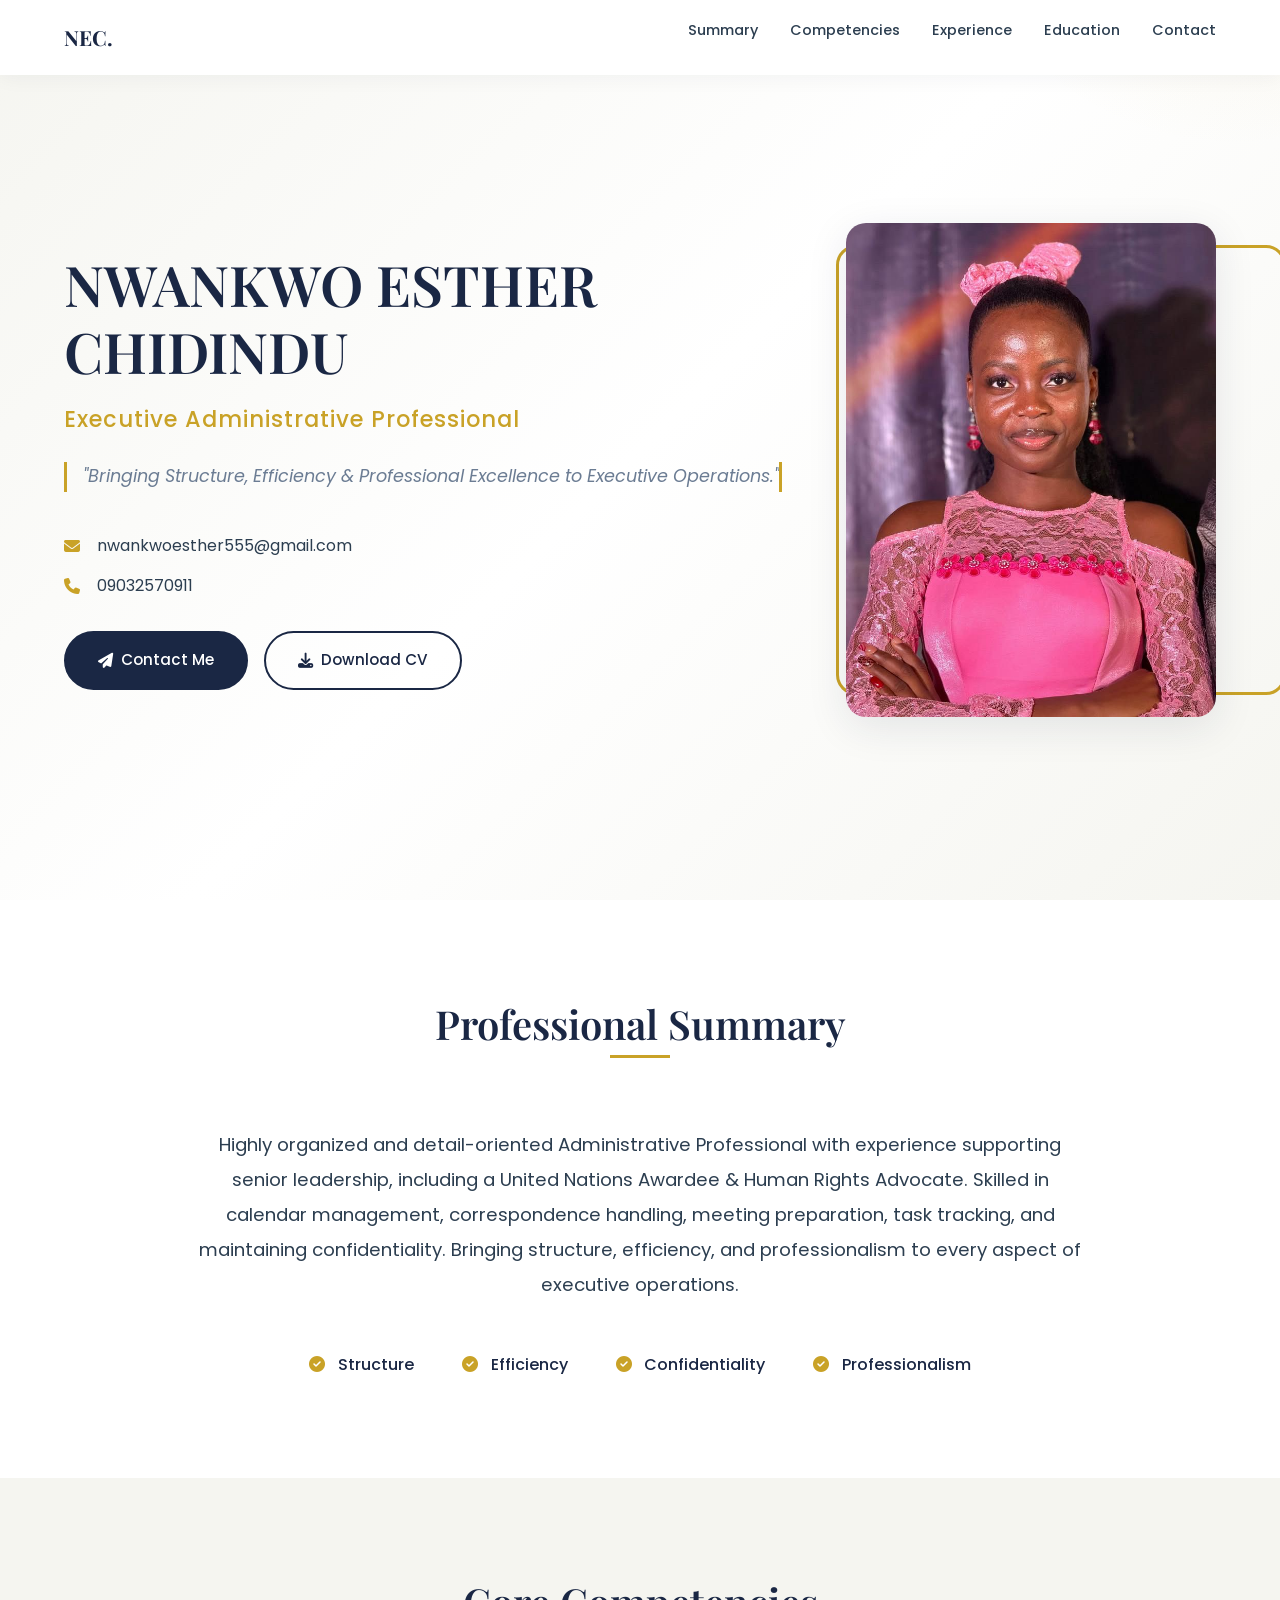
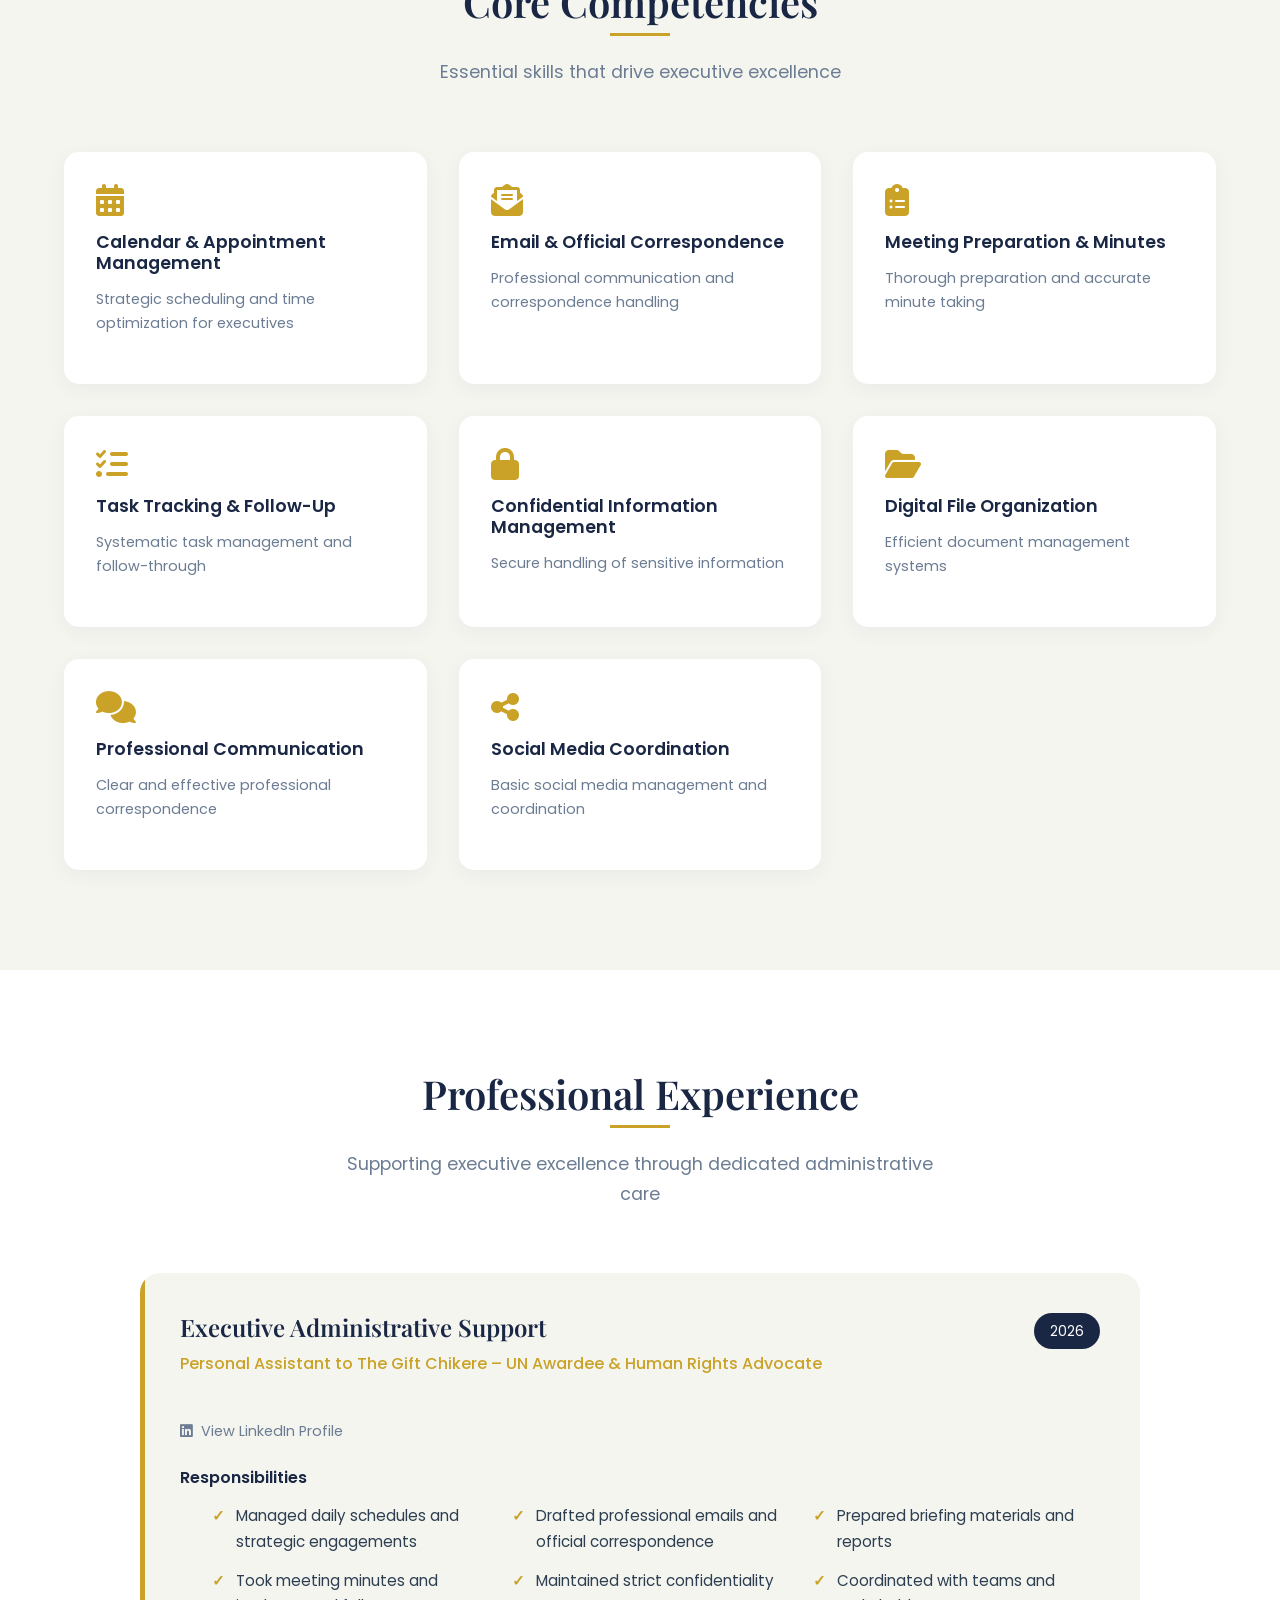
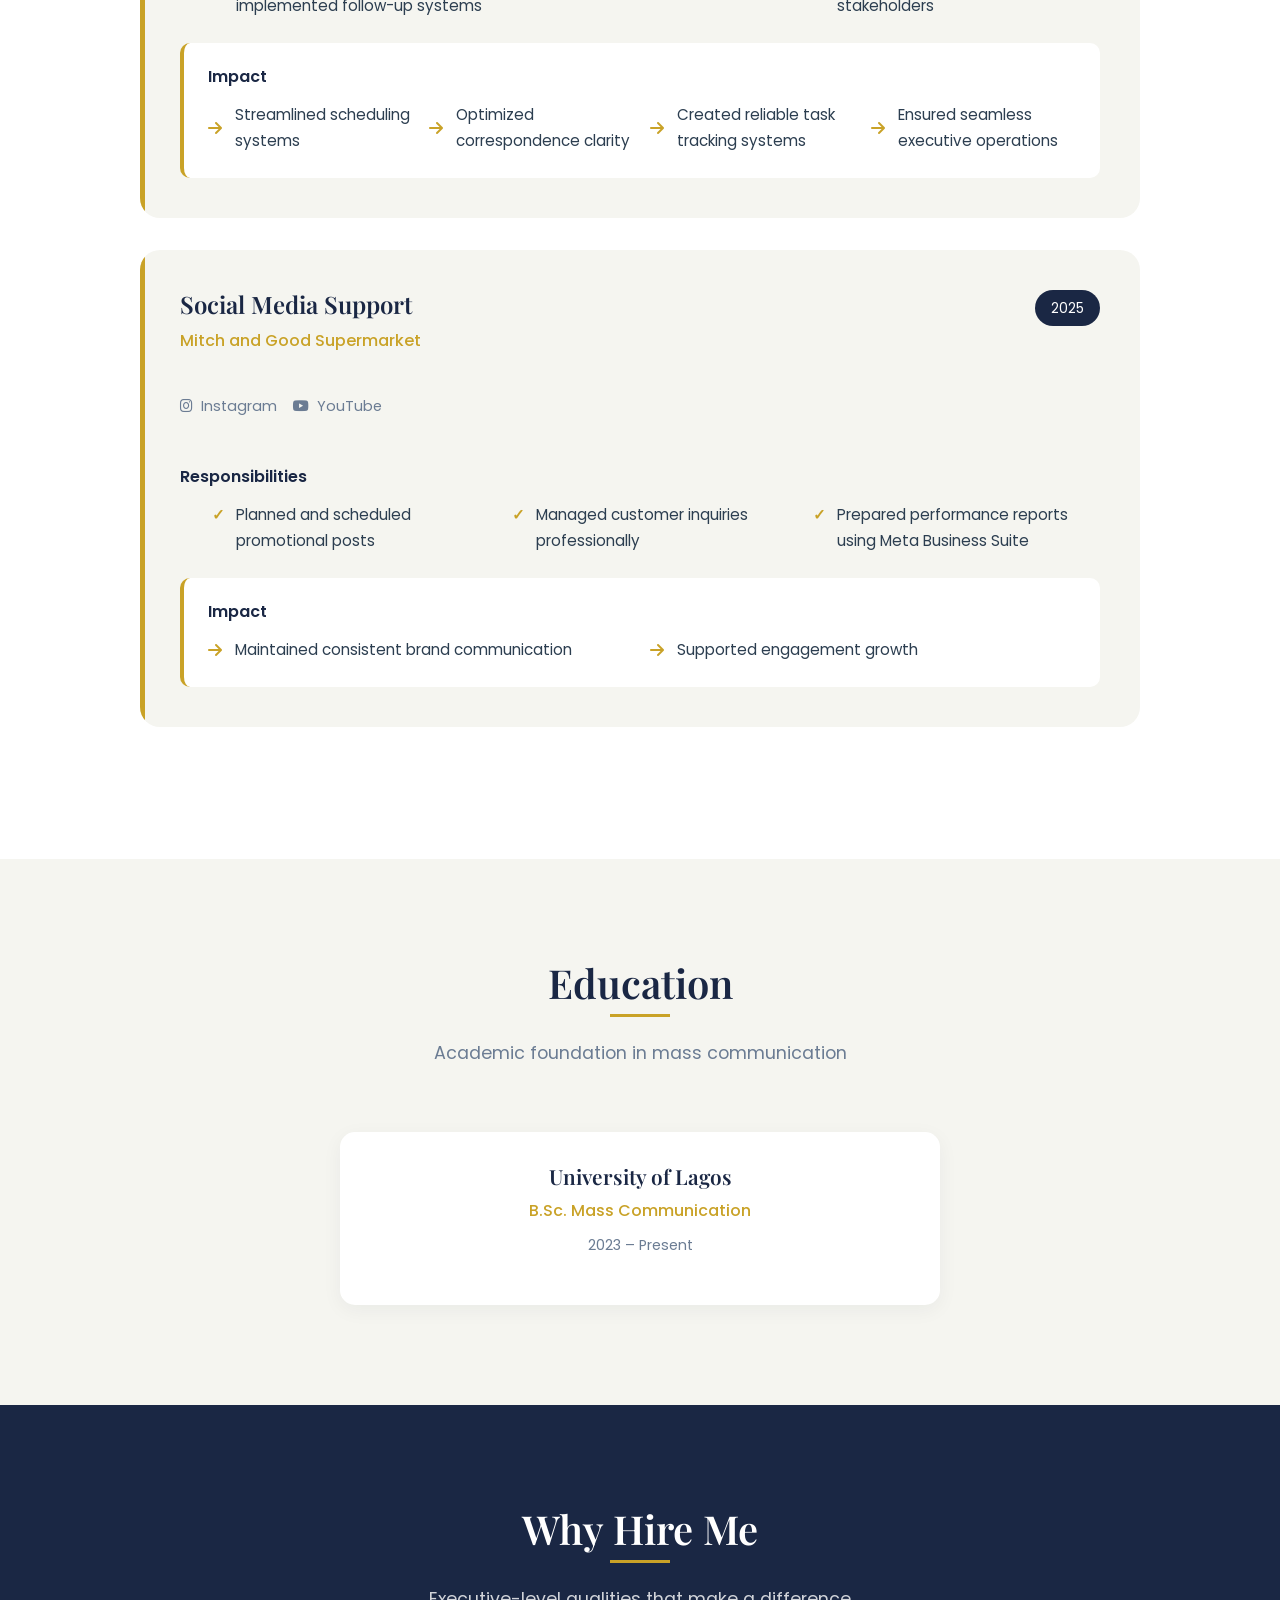
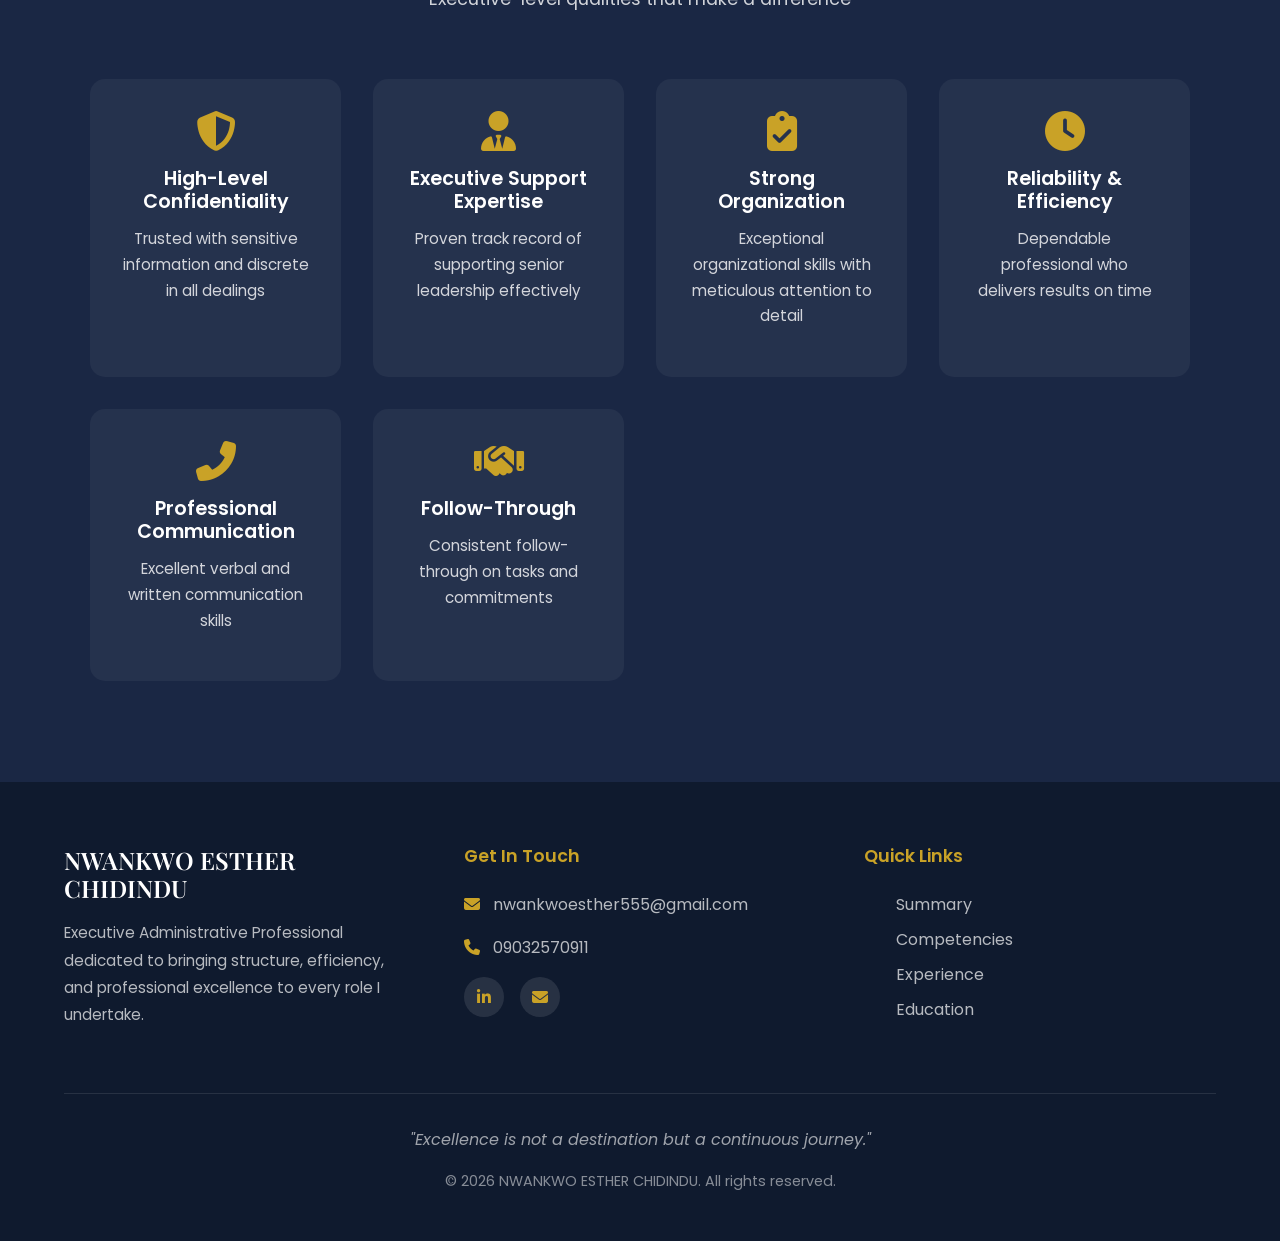
<file: index.html>
<!DOCTYPE html>
<html lang="en">
<head>
    <meta charset="UTF-8">
    <meta name="viewport" content="width=device-width, initial-scale=1.0">
    <title>NWANKWO ESTHER CHIDINDU | Executive Administrative Professional</title>
    <link rel="preconnect" href="https://fonts.googleapis.com">
    <link rel="preconnect" href="https://fonts.gstatic.com" crossorigin>
    <link href="https://fonts.googleapis.com/css2?family=Playfair+Display:wght@400;500;600;700&family=Poppins:wght@300;400;500;600&display=swap" rel="stylesheet">
    <link rel="stylesheet" href="https://cdnjs.cloudflare.com/ajax/libs/font-awesome/6.4.0/css/all.min.css">
    <!-- Bootstrap 5 CSS -->
    <link href="https://cdn.jsdelivr.net/npm/bootstrap@5.3.2/dist/css/bootstrap.min.css" rel="stylesheet">
    <!-- AOS Animation Library -->
    <link href="https://unpkg.com/aos@2.3.1/dist/aos.css" rel="stylesheet">
    <style>
        :root {
            --white: #ffffff;
            --soft-beige: #f5f5f0;
            --navy-blue: #1a2744;
            --muted-gold: #c9a227;
            --gold-light: #e8d48a;
            --text-dark: #2c3e50;
            --text-light: #6b7c93;
            --shadow: 0 10px 40px rgba(26, 39, 68, 0.1);
        }

        * {
            margin: 0;
            padding: 0;
            box-sizing: border-box;
        }

        html {
            scroll-behavior: smooth;
        }

        body {
            font-family: 'Poppins', sans-serif;
            color: var(--text-dark);
            background-color: var(--white);
            line-height: 1.7;
            overflow-x: hidden;
        }

        h1, h2, h3, h4 {
            font-family: 'Playfair Display', serif;
            font-weight: 600;
        }

        /* Navigation */
        nav {
            position: fixed;
            top: 0;
            left: 0;
            right: 0;
            background: rgba(255, 255, 255, 0.95);
            -webkit-backdrop-filter: blur(10px);
            backdrop-filter: blur(10px);
            padding: 1rem 5%;
            display: flex;
            justify-content: space-between;
            align-items: center;
            z-index: 1000;
            box-shadow: 0 2px 20px rgba(26, 39, 68, 0.05);
        }

        .logo {
            font-family: 'Playfair Display', serif;
            font-size: 1.3rem;
            font-weight: 700;
            color: var(--navy-blue);
            text-decoration: none;
        }

        .nav-links {
            display: flex;
            gap: 2rem;
            list-style: none;
        }

        .nav-links a {
            text-decoration: none;
            color: var(--text-dark);
            font-size: 0.9rem;
            font-weight: 500;
            transition: color 0.3s ease;
            position: relative;
        }

        .nav-links a::after {
            content: '';
            position: absolute;
            bottom: -5px;
            left: 0;
            width: 0;
            height: 2px;
            background: var(--muted-gold);
            transition: width 0.3s ease;
        }

        .nav-links a:hover {
            color: var(--navy-blue);
        }

        .nav-links a:hover::after {
            width: 100%;
        }

        /* Hero Section */
        .hero {
            min-height: 100vh;
            display: flex;
            align-items: center;
            padding: 120px 5% 80px;
            background: linear-gradient(135deg, var(--soft-beige) 0%, var(--white) 50%, var(--soft-beige) 100%);
            position: relative;
            overflow: hidden;
        }

        .hero::before {
            content: '';
            position: absolute;
            top: -50%;
            right: -20%;
            width: 600px;
            height: 600px;
            background: radial-gradient(circle, rgba(201, 162, 39, 0.1) 0%, transparent 70%);
            border-radius: 50%;
        }

        .hero-content {
            display: grid;
            grid-template-columns: 1fr 1fr;
            gap: 4rem;
            align-items: center;
            max-width: 1400px;
            margin: 0 auto;
            width: 100%;
        }

        .hero-text {
            opacity: 0;
            animation: fadeInUp 1s ease forwards;
            animation-delay: 0.3s;
        }

        .hero-text h1 {
            font-size: 3.5rem;
            color: var(--navy-blue);
            line-height: 1.2;
            margin-bottom: 1rem;
        }

        .hero-text .title {
            font-size: 1.4rem;
            color: var(--muted-gold);
            font-weight: 500;
            margin-bottom: 1.5rem;
            letter-spacing: 1px;
        }

        .hero-text .tagline {
            font-size: 1.1rem;
            color: var(--text-light);
            margin-bottom: 2rem;
            font-style: italic;
            border-left: 3px solid var(--muted-gold);
            padding-left: 1rem;
        }

        .contact-info {
            margin-bottom: 2rem;
        }

        .contact-info p {
            display: flex;
            align-items: center;
            gap: 0.8rem;
            margin-bottom: 0.8rem;
            color: var(--text-dark);
        }

        .contact-info i {
            color: var(--muted-gold);
            width: 20px;
        }

        .cta-buttons {
            display: flex;
            gap: 1rem;
            flex-wrap: wrap;
        }

        .btn {
            padding: 1rem 2rem;
            border-radius: 50px;
            font-size: 0.95rem;
            font-weight: 500;
            text-decoration: none;
            transition: all 0.3s ease;
            cursor: pointer;
            display: inline-flex;
            align-items: center;
            gap: 0.5rem;
        }

        .btn-primary {
            background: var(--navy-blue);
            color: var(--white);
            border: 2px solid var(--navy-blue);
        }

        .btn-primary:hover {
            background: transparent;
            color: var(--navy-blue);
            transform: translateY(-2px);
        }

        .btn-secondary {
            background: transparent;
            color: var(--navy-blue);
            border: 2px solid var(--navy-blue);
        }

        .btn-secondary:hover {
            background: var(--navy-blue);
            color: var(--white);
            transform: translateY(-2px);
        }

        .hero-image {
            display: flex;
            justify-content: center;
            align-items: center;
            opacity: 0;
            animation: fadeInUp 1s ease forwards;
            animation-delay: 0.6s;
        }

        .hero-image img {
            width: 100%;
            max-width: 450px;
            height: auto;
            border-radius: 20px;
            box-shadow: var(--shadow);
            object-fit: cover;
        }

        .hero-image::before {
            content: '';
            position: absolute;
            width: 450px;
            height: 450px;
            border: 3px solid var(--muted-gold);
            border-radius: 20px;
            top: 50%;
            transform: translateY(-50%) translateX(30px);
            z-index: -1;
        }

        /* Section Styles */
        section {
            padding: 100px 5%;
        }

        .section-header {
            text-align: center;
            margin-bottom: 4rem;
        }

        .section-header h2 {
            font-size: 2.5rem;
            color: var(--navy-blue);
            margin-bottom: 1rem;
            position: relative;
            display: inline-block;
        }

        .section-header h2::after {
            content: '';
            position: absolute;
            bottom: -10px;
            left: 50%;
            transform: translateX(-50%);
            width: 60px;
            height: 3px;
            background: var(--muted-gold);
        }

        .section-header p {
            color: var(--text-light);
            font-size: 1.1rem;
            max-width: 600px;
            margin: 1rem auto 0;
        }

        /* Professional Summary */
        .summary {
            background: var(--white);
        }

        .summary-content {
            max-width: 900px;
            margin: 0 auto;
            text-align: center;
        }

        .summary-content p {
            font-size: 1.15rem;
            color: var(--text-dark);
            line-height: 1.9;
        }

        .summary-values {
            display: flex;
            justify-content: center;
            gap: 3rem;
            margin-top: 3rem;
            flex-wrap: wrap;
        }

        .value-item {
            display: flex;
            align-items: center;
            gap: 0.8rem;
            color: var(--navy-blue);
            font-weight: 500;
        }

        .value-item i {
            color: var(--muted-gold);
        }

        /* Core Competencies */
        .competencies {
            background: var(--soft-beige);
        }

        .competencies-grid {
            display: grid;
            grid-template-columns: repeat(auto-fit, minmax(280px, 1fr));
            gap: 2rem;
            max-width: 1200px;
            margin: 0 auto;
        }

        .competency-card {
            background: var(--white);
            padding: 2rem;
            border-radius: 15px;
            box-shadow: 0 5px 20px rgba(26, 39, 68, 0.05);
            transition: all 0.3s ease;
            opacity: 0;
            animation: fadeInUp 0.6s ease forwards;
        }

        .competency-card:nth-child(1) { animation-delay: 0.1s; }
        .competency-card:nth-child(2) { animation-delay: 0.2s; }
        .competency-card:nth-child(3) { animation-delay: 0.3s; }
        .competency-card:nth-child(4) { animation-delay: 0.4s; }
        .competency-card:nth-child(5) { animation-delay: 0.5s; }
        .competency-card:nth-child(6) { animation-delay: 0.6s; }
        .competency-card:nth-child(7) { animation-delay: 0.7s; }
        .competency-card:nth-child(8) { animation-delay: 0.8s; }

        .competency-card:hover {
            transform: translateY(-5px);
            box-shadow: var(--shadow);
        }

        .competency-card i {
            font-size: 2rem;
            color: var(--muted-gold);
            margin-bottom: 1rem;
        }

        .competency-card h3 {
            font-size: 1.1rem;
            color: var(--navy-blue);
            margin-bottom: 0.8rem;
            font-family: 'Poppins', sans-serif;
            font-weight: 600;
        }

        .competency-card p {
            color: var(--text-light);
            font-size: 0.9rem;
        }

        /* Experience Section */
        .experience {
            background: var(--white);
        }

        .experience-container {
            max-width: 1000px;
            margin: 0 auto;
        }

        .experience-item {
            background: var(--soft-beige);
            border-radius: 20px;
            padding: 2.5rem;
            margin-bottom: 2rem;
            position: relative;
            overflow: hidden;
        }

        .experience-item::before {
            content: '';
            position: absolute;
            left: 0;
            top: 0;
            height: 100%;
            width: 5px;
            background: var(--muted-gold);
        }

        .experience-header {
            display: flex;
            justify-content: space-between;
            align-items: flex-start;
            margin-bottom: 1.5rem;
            flex-wrap: wrap;
            gap: 1rem;
        }

        .experience-header h3 {
            font-size: 1.5rem;
            color: var(--navy-blue);
        }

        .experience-header .company {
            color: var(--muted-gold);
            font-weight: 500;
        }

        .experience-header .period {
            background: var(--navy-blue);
            color: var(--white);
            padding: 0.4rem 1rem;
            border-radius: 20px;
            font-size: 0.85rem;
        }

        .experience-link {
            color: var(--text-light);
            text-decoration: none;
            font-size: 0.9rem;
            display: inline-flex;
            align-items: center;
            gap: 0.5rem;
            margin-bottom: 1.5rem;
            transition: color 0.3s ease;
        }

        .experience-link:hover {
            color: var(--muted-gold);
        }

        .experience-responsibilities {
            margin-bottom: 1.5rem;
        }

        .experience-responsibilities h4 {
            font-size: 1rem;
            color: var(--navy-blue);
            margin-bottom: 1rem;
            font-family: 'Poppins', sans-serif;
            font-weight: 600;
        }

        .experience-responsibilities ul {
            list-style: none;
            display: grid;
            grid-template-columns: repeat(auto-fit, minmax(250px, 1fr));
            gap: 0.8rem;
        }

        .experience-responsibilities li {
            position: relative;
            padding-left: 1.5rem;
            color: var(--text-dark);
            font-size: 0.95rem;
        }

        .experience-responsibilities li::before {
            content: '✓';
            position: absolute;
            left: 0;
            color: var(--muted-gold);
            font-weight: bold;
        }

        .impact-section {
            background: var(--white);
            padding: 1.5rem;
            border-radius: 10px;
            border-left: 4px solid var(--muted-gold);
        }

        .impact-section h4 {
            font-size: 1rem;
            color: var(--navy-blue);
            margin-bottom: 1rem;
            font-family: 'Poppins', sans-serif;
            font-weight: 600;
        }

        .impact-grid {
            display: grid;
            grid-template-columns: repeat(auto-fit, minmax(200px, 1fr));
            gap: 1rem;
        }

        .impact-item {
            display: flex;
            align-items: center;
            gap: 0.8rem;
        }

        .impact-item i {
            color: var(--muted-gold);
        }

        .impact-item span {
            color: var(--text-dark);
            font-size: 0.95rem;
        }

        /* Education Section */
        .education {
            background: var(--soft-beige);
        }

        .education-content {
            max-width: 600px;
            margin: 0 auto;
        }

        .education-item {
            background: var(--white);
            padding: 2rem;
            border-radius: 15px;
            text-align: center;
            box-shadow: 0 5px 20px rgba(26, 39, 68, 0.05);
        }

        .education-item h3 {
            font-size: 1.3rem;
            color: var(--navy-blue);
            margin-bottom: 0.5rem;
        }

        .education-item .degree {
            color: var(--muted-gold);
            font-weight: 500;
            margin-bottom: 0.5rem;
        }

        .education-item .year {
            color: var(--text-light);
            font-size: 0.9rem;
        }

        /* Why Hire Me Section */
        .why-hire-me {
            background: var(--navy-blue);
            color: var(--white);
        }

        .why-hire-me .section-header h2 {
            color: var(--white);
        }

        .why-hire-me .section-header h2::after {
            background: var(--muted-gold);
        }

        .why-hire-me .section-header p {
            color: rgba(255, 255, 255, 0.8);
        }

        .reasons-grid {
            display: grid;
            grid-template-columns: repeat(auto-fit, minmax(250px, 1fr));
            gap: 2rem;
            max-width: 1100px;
            margin: 0 auto;
        }

        .reason-card {
            text-align: center;
            padding: 2rem;
            background: rgba(255, 255, 255, 0.05);
            border-radius: 15px;
            transition: all 0.3s ease;
        }

        .reason-card:hover {
            background: rgba(255, 255, 255, 0.1);
            transform: translateY(-5px);
        }

        .reason-card i {
            font-size: 2.5rem;
            color: var(--muted-gold);
            margin-bottom: 1rem;
        }

        .reason-card h3 {
            font-size: 1.2rem;
            margin-bottom: 0.8rem;
            font-family: 'Poppins', sans-serif;
            font-weight: 600;
        }

        .reason-card p {
            color: rgba(255, 255, 255, 0.8);
            font-size: 0.95rem;
        }

        /* Footer */
        footer {
            background: #0f1a2e;
            color: var(--white);
            padding: 4rem 5% 2rem;
        }

        .footer-content {
            max-width: 1200px;
            margin: 0 auto;
            display: grid;
            grid-template-columns: repeat(auto-fit, minmax(250px, 1fr));
            gap: 3rem;
            margin-bottom: 3rem;
        }

        .footer-about h3 {
            font-size: 1.5rem;
            margin-bottom: 1rem;
            color: var(--white);
        }

        .footer-about p {
            color: rgba(255, 255, 255, 0.7);
            font-size: 0.95rem;
            line-height: 1.8;
        }

        .footer-contact h4,
        .footer-links h4 {
            font-size: 1.1rem;
            margin-bottom: 1.5rem;
            color: var(--muted-gold);
            font-family: 'Poppins', sans-serif;
            font-weight: 600;
        }

        .footer-contact p {
            display: flex;
            align-items: center;
            gap: 0.8rem;
            margin-bottom: 1rem;
            color: rgba(255, 255, 255, 0.7);
        }

        .footer-contact i {
            color: var(--muted-gold);
        }

        .footer-contact a {
            color: rgba(255, 255, 255, 0.7);
            text-decoration: none;
            transition: color 0.3s ease;
        }

        .footer-contact a:hover {
            color: var(--muted-gold);
        }

        .social-links {
            display: flex;
            gap: 1rem;
            margin-top: 1rem;
        }

        .social-links a {
            width: 40px;
            height: 40px;
            background: rgba(255, 255, 255, 0.1);
            border-radius: 50%;
            display: flex;
            align-items: center;
            justify-content: center;
            color: var(--white);
            text-decoration: none;
            transition: all 0.3s ease;
        }

        .social-links a:hover {
            background: var(--muted-gold);
            transform: translateY(-3px);
        }

        .footer-bottom {
            text-align: center;
            padding-top: 2rem;
            border-top: 1px solid rgba(255, 255, 255, 0.1);
        }

        .footer-bottom .quote {
            font-style: italic;
            color: rgba(255, 255, 255, 0.6);
            margin-bottom: 1rem;
        }

        .footer-bottom .copyright {
            color: rgba(255, 255, 255, 0.5);
            font-size: 0.9rem;
        }

        /* Animations */
        @keyframes fadeInUp {
            from {
                opacity: 0;
                transform: translateY(30px);
            }
            to {
                opacity: 1;
                transform: translateY(0);
            }
        }

        /* Typing Animation */
        @keyframes typing {
            from { width: 0; }
            to { width: 100%; }
        }

        @keyframes blink-caret {
            from, to { border-color: transparent; }
            50% { border-color: var(--muted-gold); }
        }

        .typing-text {
            overflow: hidden;
            white-space: nowrap;
            border-right: 3px solid var(--muted-gold);
            animation: typing 3s steps(40, end), blink-caret 0.75s step-end infinite;
            display: inline-block;
            max-width: fit-content;
        }

        /* Floating Animation for Profile Image */
        @keyframes float {
            0%, 100% { transform: translateY(0px) rotate(0deg); }
            50% { transform: translateY(-20px) rotate(2deg); }
        }

        .floating-image {
            animation: float 4s ease-in-out infinite;
        }

        /* Pulse Animation for CTA Button */
        @keyframes pulse {
            0%, 100% { box-shadow: 0 0 0 0 rgba(201, 162, 39, 0.4); }
            50% { box-shadow: 0 0 0 15px rgba(201, 162, 39, 0); }
        }

        .btn-primary.pulse {
            animation: pulse 2s infinite;
        }

        /* Bounce Animation for icons */
        @keyframes bounce {
            0%, 100% { transform: translateY(0); }
            50% { transform: translateY(-10px); }
        }

        .bounce-hover:hover i {
            animation: bounce 0.6s ease-in-out;
        }

        /* Scale Animation */
        @keyframes scaleIn {
            from { transform: scale(0.8); opacity: 0; }
            to { transform: scale(1); opacity: 1; }
        }

        .scale-in {
            animation: scaleIn 0.5s ease-out forwards;
        }

        /* Rotate Animation */
        @keyframes rotateIn {
            from { transform: rotate(-180deg); opacity: 0; }
            to { transform: rotate(0deg); opacity: 1; }
        }

        /* Gradient Animation */
        @keyframes gradientShift {
            0% { background-position: 0% 50%; }
            50% { background-position: 100% 50%; }
            100% { background-position: 0% 50%; }
        }

        .animated-gradient {
            background-size: 200% 200%;
            animation: gradientShift 5s ease infinite;
        }

        /* Section Reveal Animation */
        .section-reveal {
            opacity: 0;
            transform: translateY(50px);
            transition: all 0.8s cubic-bezier(0.5, 0, 0, 1);
        }

        .section-reveal.visible {
            opacity: 1;
            transform: translateY(0);
        }

        /* Enhanced Card Hover */
        .enhanced-card {
            transition: all 0.4s cubic-bezier(0.175, 0.885, 0.32, 1.275);
        }

        .enhanced-card:hover {
            transform: translateY(-10px) scale(1.02);
            box-shadow: 0 25px 50px rgba(26, 39, 68, 0.15);
        }

        /* Button Hover Enhancements */
        .btn {
            position: relative;
            overflow: hidden;
            z-index: 1;
        }

        .btn::before {
            content: '';
            position: absolute;
            top: 0;
            left: -100%;
            width: 100%;
            height: 100%;
            background: linear-gradient(90deg, transparent, rgba(255,255,255,0.2), transparent);
            transition: left 0.5s ease;
            z-index: -1;
        }

        .btn:hover::before {
            left: 100%;
        }

        .btn:hover {
            transform: translateY(-3px) scale(1.02);
        }

        .fade-in {
            opacity: 0;
            transform: translateY(30px);
            transition: all 0.6s ease;
        }

        .fade-in.visible {
            opacity: 1;
            transform: translateY(0);
        }

        /* Shimmer Effect */
        @keyframes shimmer {
            0% { background-position: -1000px 0; }
            100% { background-position: 1000px 0; }
        }

        .shimmer {
            background: linear-gradient(90deg, transparent 0%, rgba(255,255,255,0.3) 50%, transparent 100%);
            background-size: 1000px 100%;
            animation: shimmer 3s infinite;
        }

        /* Wave Animation */
        @keyframes wave {
            0%, 100% { transform: rotate(0deg); }
            25% { transform: rotate(-10deg); }
            75% { transform: rotate(10deg); }
        }

        .wave-hover:hover {
            animation: wave 0.5s ease-in-out;
        }

        /* Mobile Responsive */
        @media (max-width: 968px) {
            .hero-content {
                grid-template-columns: 1fr;
                text-align: center;
            }

            .hero-text h1 {
                font-size: 2.5rem;
            }

            .hero-image {
                order: -1;
            }

            .hero-image img {
                max-width: 300px;
            }

            .hero-image::before {
                display: none;
            }

            .contact-info {
                display: flex;
                flex-direction: column;
                align-items: center;
            }

            .cta-buttons {
                justify-content: center;
            }

            .nav-links {
                display: none;
            }
        }

        @media (max-width: 576px) {
            .hero-text h1 {
                font-size: 2rem;
            }

            .section-header h2 {
                font-size: 2rem;
            }

            section {
                padding: 60px 5%;
            }

            .experience-item {
                padding: 1.5rem;
            }

            .summary-values {
                flex-direction: column;
                align-items: center;
            }
        }
    </style>
</head>
<body>
    <!-- Navigation -->
    <nav>
        <a href="#" class="logo">NEC.</a>
        <ul class="nav-links">
            <li><a href="#summary">Summary</a></li>
            <li><a href="#competencies">Competencies</a></li>
            <li><a href="#experience">Experience</a></li>
            <li><a href="#education">Education</a></li>
            <li><a href="#contact">Contact</a></li>
        </ul>
    </nav>

    <!-- Hero Section -->
    <section class="hero">
        <div class="hero-content">
            <div class="hero-text">
                <h1 data-aos="fade-right" data-aos-duration="1000">NWANKWO ESTHER CHIDINDU</h1>
                <p class="title" data-aos="fade-left" data-aos-duration="1000" data-aos-delay="200">Executive Administrative Professional</p>
                <p class="tagline typing-text" data-aos="fade-up" data-aos-duration="1000" data-aos-delay="400">"Bringing Structure, Efficiency & Professional Excellence to Executive Operations."</p>
                
                <div class="contact-info" data-aos="fade-up" data-aos-duration="1000" data-aos-delay="600">
                    <p class="bounce-hover"><i class="fas fa-envelope"></i> nwankwoesther555@gmail.com</p>
                    <p class="bounce-hover"><i class="fas fa-phone"></i> 09032570911</p>
                </div>
                
                <div class="cta-buttons" data-aos="fade-up" data-aos-duration="1000" data-aos-delay="800">
                    <a href="#contact" class="btn btn-primary pulse"><i class="fas fa-paper-plane"></i> Contact Me</a>
                    <a href="https://eu.docworkspace.com/d/cbRadsurEbH7iWxe_ebg5enohy3gxuj4tev?sa=S3&st=0" target="_blank" class="btn btn-secondary"><i class="fas fa-download"></i> Download CV</a>
                </div>
            </div>
            
            <div class="hero-image floating-image" data-aos="zoom-in" data-aos-duration="1200" data-aos-delay="300">
                <img src="public/asset/headshot.jpeg" alt="NWANKWO ESTHER CHIDINDU">
            </div>
        </div>
    </section>

    <!-- Professional Summary -->
    <section class="summary section-reveal" id="summary">
        <div class="section-header" data-aos="fade-up">
            <h2>Professional Summary</h2>
        </div>
        <div class="summary-content">
            <p data-aos="fade-up" data-aos-delay="200">Highly organized and detail-oriented Administrative Professional with experience supporting senior leadership, including a United Nations Awardee & Human Rights Advocate. Skilled in calendar management, correspondence handling, meeting preparation, task tracking, and maintaining confidentiality. Bringing structure, efficiency, and professionalism to every aspect of executive operations.</p>
            
            <div class="summary-values" data-aos="fade-up" data-aos-delay="400">
                <div class="value-item bounce-hover">
                    <i class="fas fa-check-circle"></i>
                    <span>Structure</span>
                </div>
                <div class="value-item bounce-hover">
                    <i class="fas fa-check-circle"></i>
                    <span>Efficiency</span>
                </div>
                <div class="value-item bounce-hover">
                    <i class="fas fa-check-circle"></i>
                    <span>Confidentiality</span>
                </div>
                <div class="value-item bounce-hover">
                    <i class="fas fa-check-circle"></i>
                    <span>Professionalism</span>
                </div>
            </div>
        </div>
    </section>

    <!-- Core Competencies -->
    <section class="competencies section-reveal" id="competencies">
        <div class="section-header" data-aos="fade-up">
            <h2>Core Competencies</h2>
            <p>Essential skills that drive executive excellence</p>
        </div>
        
        <div class="competencies-grid">
            <div class="competency-card enhanced-card" data-aos="fade-up" data-aos-delay="100">
                <i class="fas fa-calendar-alt bounce-hover"></i>
                <h3>Calendar & Appointment Management</h3>
                <p>Strategic scheduling and time optimization for executives</p>
            </div>
            
            <div class="competency-card enhanced-card" data-aos="fade-up" data-aos-delay="200">
                <i class="fas fa-envelope-open-text bounce-hover"></i>
                <h3>Email & Official Correspondence</h3>
                <p>Professional communication and correspondence handling</p>
            </div>
            
            <div class="competency-card enhanced-card" data-aos="fade-up" data-aos-delay="300">
                <i class="fas fa-clipboard-list bounce-hover"></i>
                <h3>Meeting Preparation & Minutes</h3>
                <p>Thorough preparation and accurate minute taking</p>
            </div>
            
            <div class="competency-card enhanced-card" data-aos="fade-up" data-aos-delay="400">
                <i class="fas fa-tasks bounce-hover"></i>
                <h3>Task Tracking & Follow-Up</h3>
                <p>Systematic task management and follow-through</p>
            </div>
            
            <div class="competency-card enhanced-card" data-aos="fade-up" data-aos-delay="500">
                <i class="fas fa-lock bounce-hover"></i>
                <h3>Confidential Information Management</h3>
                <p>Secure handling of sensitive information</p>
            </div>
            
            <div class="competency-card enhanced-card" data-aos="fade-up" data-aos-delay="600">
                <i class="fas fa-folder-open bounce-hover"></i>
                <h3>Digital File Organization</h3>
                <p>Efficient document management systems</p>
            </div>
            
            <div class="competency-card enhanced-card" data-aos="fade-up" data-aos-delay="700">
                <i class="fas fa-comments bounce-hover"></i>
                <h3>Professional Communication</h3>
                <p>Clear and effective professional correspondence</p>
            </div>
            
            <div class="competency-card enhanced-card" data-aos="fade-up" data-aos-delay="800">
                <i class="fas fa-share-alt bounce-hover"></i>
                <h3>Social Media Coordination</h3>
                <p>Basic social media management and coordination</p>
            </div>
        </div>
    </section>

    <!-- Professional Experience -->
    <section class="experience section-reveal" id="experience">
        <div class="section-header" data-aos="fade-up">
            <h2>Professional Experience</h2>
            <p>Supporting executive excellence through dedicated administrative care</p>
        </div>
        
        <div class="experience-container">
            <!-- Executive Administrative Support -->
            <div class="experience-item fade-in enhanced-card" data-aos="fade-left" data-aos-duration="800">
                <div class="experience-header">
                    <div>
                        <h3>Executive Administrative Support</h3>
                        <p class="company">Personal Assistant to The Gift Chikere – UN Awardee & Human Rights Advocate</p>
                    </div>
                    <span class="period">2026</span>
                </div>
                
                <a href="https://www.linkedin.com/in/thegiftchikere" target="_blank" rel="noopener noreferrer" class="experience-link wave-hover">
                    <i class="fab fa-linkedin"></i> View LinkedIn Profile
                </a>
                
                <div class="experience-responsibilities">
                    <h4>Responsibilities</h4>
                    <ul>
                        <li>Managed daily schedules and strategic engagements</li>
                        <li>Drafted professional emails and official correspondence</li>
                        <li>Prepared briefing materials and reports</li>
                        <li>Took meeting minutes and implemented follow-up systems</li>
                        <li>Maintained strict confidentiality</li>
                        <li>Coordinated with teams and stakeholders</li>
                    </ul>
                </div>
                
                <div class="impact-section" data-aos="fade-up" data-aos-delay="200">
                    <h4>Impact</h4>
                    <div class="impact-grid">
                        <div class="impact-item bounce-hover">
                            <i class="fas fa-arrow-right"></i>
                            <span>Streamlined scheduling systems</span>
                        </div>
                        <div class="impact-item bounce-hover">
                            <i class="fas fa-arrow-right"></i>
                            <span>Optimized correspondence clarity</span>
                        </div>
                        <div class="impact-item bounce-hover">
                            <i class="fas fa-arrow-right"></i>
                            <span>Created reliable task tracking systems</span>
                        </div>
                        <div class="impact-item bounce-hover">
                            <i class="fas fa-arrow-right"></i>
                            <span>Ensured seamless executive operations</span>
                        </div>
                    </div>
                </div>
            </div>
            
            <!-- Social Media Support -->
            <div class="experience-item fade-in enhanced-card" data-aos="fade-right" data-aos-duration="800" data-aos-delay="200">
                <div class="experience-header">
                    <div>
                        <h3>Social Media Support</h3>
                        <p class="company">Mitch and Good Supermarket</p>
                    </div>
                    <span class="period">2025</span>
                </div>
                
                <div style="display: flex; gap: 1rem; margin-bottom: 1.5rem; flex-wrap: wrap;">
                    <a href="https://www.instagram.com/mitchandgoodsupermarket" target="_blank" rel="noopener noreferrer" class="experience-link wave-hover">
                        <i class="fab fa-instagram"></i> Instagram
                    </a>
                    <a href="https://youtube.com/@mitchandgoodsupermarketikoyi" target="_blank" rel="noopener noreferrer" class="experience-link wave-hover">
                        <i class="fab fa-youtube"></i> YouTube
                    </a>
                </div>
                
                <div class="experience-responsibilities">
                    <h4>Responsibilities</h4>
                    <ul>
                        <li>Planned and scheduled promotional posts</li>
                        <li>Managed customer inquiries professionally</li>
                        <li>Prepared performance reports using Meta Business Suite</li>
                    </ul>
                </div>
                
                <div class="impact-section" data-aos="fade-up" data-aos-delay="200">
                    <h4>Impact</h4>
                    <div class="impact-grid">
                        <div class="impact-item bounce-hover">
                            <i class="fas fa-arrow-right"></i>
                            <span>Maintained consistent brand communication</span>
                        </div>
                        <div class="impact-item bounce-hover">
                            <i class="fas fa-arrow-right"></i>
                            <span>Supported engagement growth</span>
                        </div>
                    </div>
                </div>
            </div>
        </div>
    </section>

    <!-- Education -->
    <section class="education section-reveal" id="education">
        <div class="section-header" data-aos="fade-up">
            <h2>Education</h2>
            <p>Academic foundation in mass communication</p>
        </div>
        
        <div class="education-content">
            <div class="education-item fade-in enhanced-card" data-aos="zoom-in" data-aos-delay="200">
                <h3>University of Lagos</h3>
                <p class="degree">B.Sc. Mass Communication</p>
                <p class="year">2023 – Present</p>
            </div>
        </div>
    </section>

    <!-- Why Hire Me -->
    <section class="why-hire-me section-reveal" id="why-hire-me">
        <div class="section-header" data-aos="fade-up">
            <h2>Why Hire Me</h2>
            <p>Executive-level qualities that make a difference</p>
        </div>
        
        <div class="reasons-grid">
            <div class="reason-card enhanced-card" data-aos="flip-left" data-aos-delay="100">
                <i class="fas fa-shield-alt bounce-hover"></i>
                <h3>High-Level Confidentiality</h3>
                <p>Trusted with sensitive information and discrete in all dealings</p>
            </div>
            
            <div class="reason-card enhanced-card" data-aos="flip-left" data-aos-delay="200">
                <i class="fas fa-user-tie bounce-hover"></i>
                <h3>Executive Support Expertise</h3>
                <p>Proven track record of supporting senior leadership effectively</p>
            </div>
            
            <div class="reason-card enhanced-card" data-aos="flip-left" data-aos-delay="300">
                <i class="fas fa-clipboard-check bounce-hover"></i>
                <h3>Strong Organization</h3>
                <p>Exceptional organizational skills with meticulous attention to detail</p>
            </div>
            
            <div class="reason-card enhanced-card" data-aos="flip-left" data-aos-delay="400">
                <i class="fas fa-clock bounce-hover"></i>
                <h3>Reliability & Efficiency</h3>
                <p>Dependable professional who delivers results on time</p>
            </div>
            
            <div class="reason-card enhanced-card" data-aos="flip-left" data-aos-delay="500">
                <i class="fas fa-phone-alt bounce-hover"></i>
                <h3>Professional Communication</h3>
                <p>Excellent verbal and written communication skills</p>
            </div>
            
            <div class="reason-card enhanced-card" data-aos="flip-left" data-aos-delay="600">
                <i class="fas fa-handshake bounce-hover"></i>
                <h3>Follow-Through</h3>
                <p>Consistent follow-through on tasks and commitments</p>
            </div>
        </div>
    </section>

    <!-- Footer -->
    <footer id="contact">
        <div class="footer-content">
            <div class="footer-about">
                <h3>NWANKWO ESTHER CHIDINDU</h3>
                <p>Executive Administrative Professional dedicated to bringing structure, efficiency, and professional excellence to every role I undertake.</p>
            </div>
            
            <div class="footer-contact">
                <h4>Get In Touch</h4>
                <p><i class="fas fa-envelope"></i> nwankwoesther555@gmail.com</p>
                <p><i class="fas fa-phone"></i> 09032570911</p>
                <div class="social-links">
                    <a href="#" title="LinkedIn"><i class="fab fa-linkedin-in"></i></a>
                    <a href="mailto:nwankwoesther555@gmail.com" title="Email"><i class="fas fa-envelope"></i></a>
                </div>
            </div>
            
            <div class="footer-links">
                <h4>Quick Links</h4>
                <ul style="list-style: none;">
                    <li><a href="#summary" style="color: rgba(255,255,255,0.7); text-decoration: none; display: block; margin-bottom: 0.5rem;">Summary</a></li>
                    <li><a href="#competencies" style="color: rgba(255,255,255,0.7); text-decoration: none; display: block; margin-bottom: 0.5rem;">Competencies</a></li>
                    <li><a href="#experience" style="color: rgba(255,255,255,0.7); text-decoration: none; display: block; margin-bottom: 0.5rem;">Experience</a></li>
                    <li><a href="#education" style="color: rgba(255,255,255,0.7); text-decoration: none; display: block; margin-bottom: 0.5rem;">Education</a></li>
                </ul>
            </div>
        </div>
        
        <div class="footer-bottom">
            <p class="quote">"Excellence is not a destination but a continuous journey."</p>
            <p class="copyright">&copy; 2026 NWANKWO ESTHER CHIDINDU. All rights reserved.</p>
        </div>
    </footer>

    <!-- Bootstrap 5 JS -->
    <script src="https://cdn.jsdelivr.net/npm/bootstrap@5.3.2/dist/js/bootstrap.bundle.min.js"></script>
    <!-- AOS Animation JS -->
    <script src="https://unpkg.com/aos@2.3.1/dist/aos.js"></script>
    <script>
        // Initialize AOS Animation with enhanced settings
        AOS.init({
            duration: 800,
            easing: 'ease-in-out',
            once: true,
            offset: 100,
            delay: 100,
            mirror: true,
            anchorPlacement: 'top-bottom'
        });

        // Re-initialize AOS on scroll for better animation triggering
        window.addEventListener('scroll', () => {
            AOS.refresh();
        });

        // Smooth scroll for navigation links
        document.querySelectorAll('a[href^="#"]').forEach(anchor => {
            anchor.addEventListener('click', function (e) {
                e.preventDefault();
                const target = document.querySelector(this.getAttribute('href'));
                if (target) {
                    target.scrollIntoView({
                        behavior: 'smooth',
                        block: 'start'
                    });
                }
            });
        });

        // Section Reveal Animation Observer
        const sectionObserverOptions = {
            threshold: 0.1,
            rootMargin: '0px 0px -100px 0px'
        };

        const sectionObserver = new IntersectionObserver((entries) => {
            entries.forEach(entry => {
                if (entry.isIntersecting) {
                    entry.target.classList.add('visible');
                    AOS.refresh();
                }
            });
        }, sectionObserverOptions);

        document.querySelectorAll('.section-reveal').forEach(section => {
            sectionObserver.observe(section);
        });

        // Fade in animation on scroll
        const observerOptions = {
            threshold: 0.1,
            rootMargin: '0px 0px -50px 0px'
        };

        const observer = new IntersectionObserver((entries) => {
            entries.forEach(entry => {
                if (entry.isIntersecting) {
                    entry.target.classList.add('visible');
                }
            });
        }, observerOptions);

        document.querySelectorAll('.fade-in').forEach(el => {
            observer.observe(el);
        });

        // Navbar background change on scroll with smooth transition
        window.addEventListener('scroll', () => {
            const nav = document.querySelector('nav');
            if (window.scrollY > 50) {
                nav.style.background = 'rgba(255, 255, 255, 0.98)';
                nav.style.boxShadow = '0 2px 20px rgba(26, 39, 68, 0.1)';
            } else {
                nav.style.background = 'rgba(255, 255, 255, 0.95)';
                nav.style.boxShadow = '0 2px 20px rgba(26, 39, 68, 0.05)';
            }
        });

        // Enhanced button hover animations
        const buttons = document.querySelectorAll('.btn');
        buttons.forEach(btn => {
            btn.addEventListener('mouseenter', function() {
                this.style.transform = 'translateY(-3px) scale(1.02)';
            });
            btn.addEventListener('mouseleave', function() {
                this.style.transform = 'translateY(0) scale(1)';
            });
        });

        // Card hover effects with smooth transitions
        const cards = document.querySelectorAll('.competency-card, .reason-card, .education-item');
        cards.forEach(card => {
            card.addEventListener('mouseenter', function() {
                this.style.transition = 'all 0.4s cubic-bezier(0.175, 0.885, 0.32, 1.275)';
            });
        });

        // Parallax effect on hero section
        window.addEventListener('scroll', () => {
            const hero = document.querySelector('.hero');
            const scrolled = window.pageYOffset;
            if (hero) {
                hero.style.backgroundPositionY = scrolled * 0.5 + 'px';
            }
        });

        // Add staggered animation to competency cards on load
        document.addEventListener('DOMContentLoaded', () => {
            const competencyCards = document.querySelectorAll('.competency-card');
            competencyCards.forEach((card, index) => {
                card.style.animationDelay = `${index * 0.1}s`;
            });

            const reasonCards = document.querySelectorAll('.reason-card');
            reasonCards.forEach((card, index) => {
                card.style.animationDelay = `${index * 0.1}s`;
            });
        });

        // Icon scale animation for value items
        const valueItems = document.querySelectorAll('.value-item');
        valueItems.forEach(item => {
            item.addEventListener('mouseenter', function() {
                const icon = this.querySelector('i');
                if (icon) {
                    icon.style.transform = 'scale(1.2)';
                    setTimeout(() => {
                        icon.style.transform = 'scale(1)';
                    }, 300);
                }
            });
        });

        // Add loading animation
        window.addEventListener('load', () => {
            document.body.style.opacity = '0';
            document.body.style.transition = 'opacity 0.5s ease';
            setTimeout(() => {
                document.body.style.opacity = '1';
            }, 100);
        });
    </script>
</body>
</html>
</file>
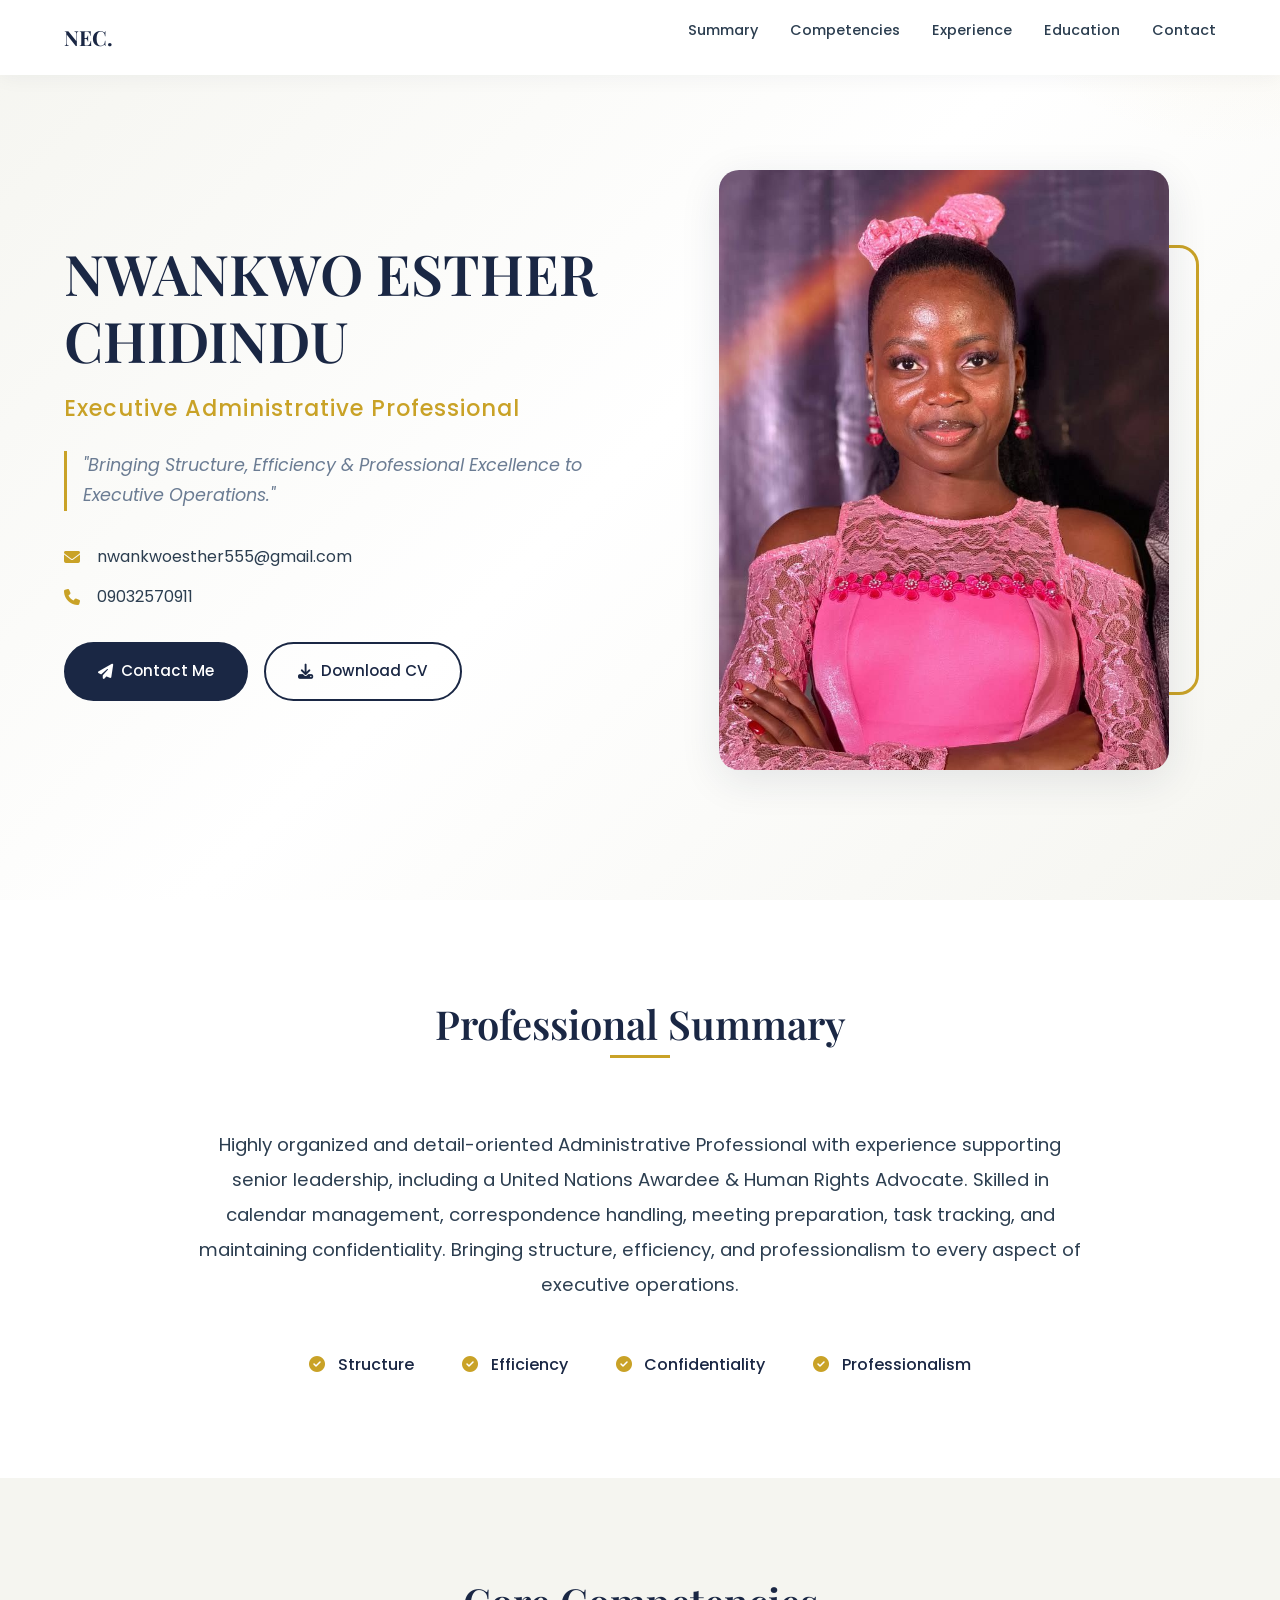
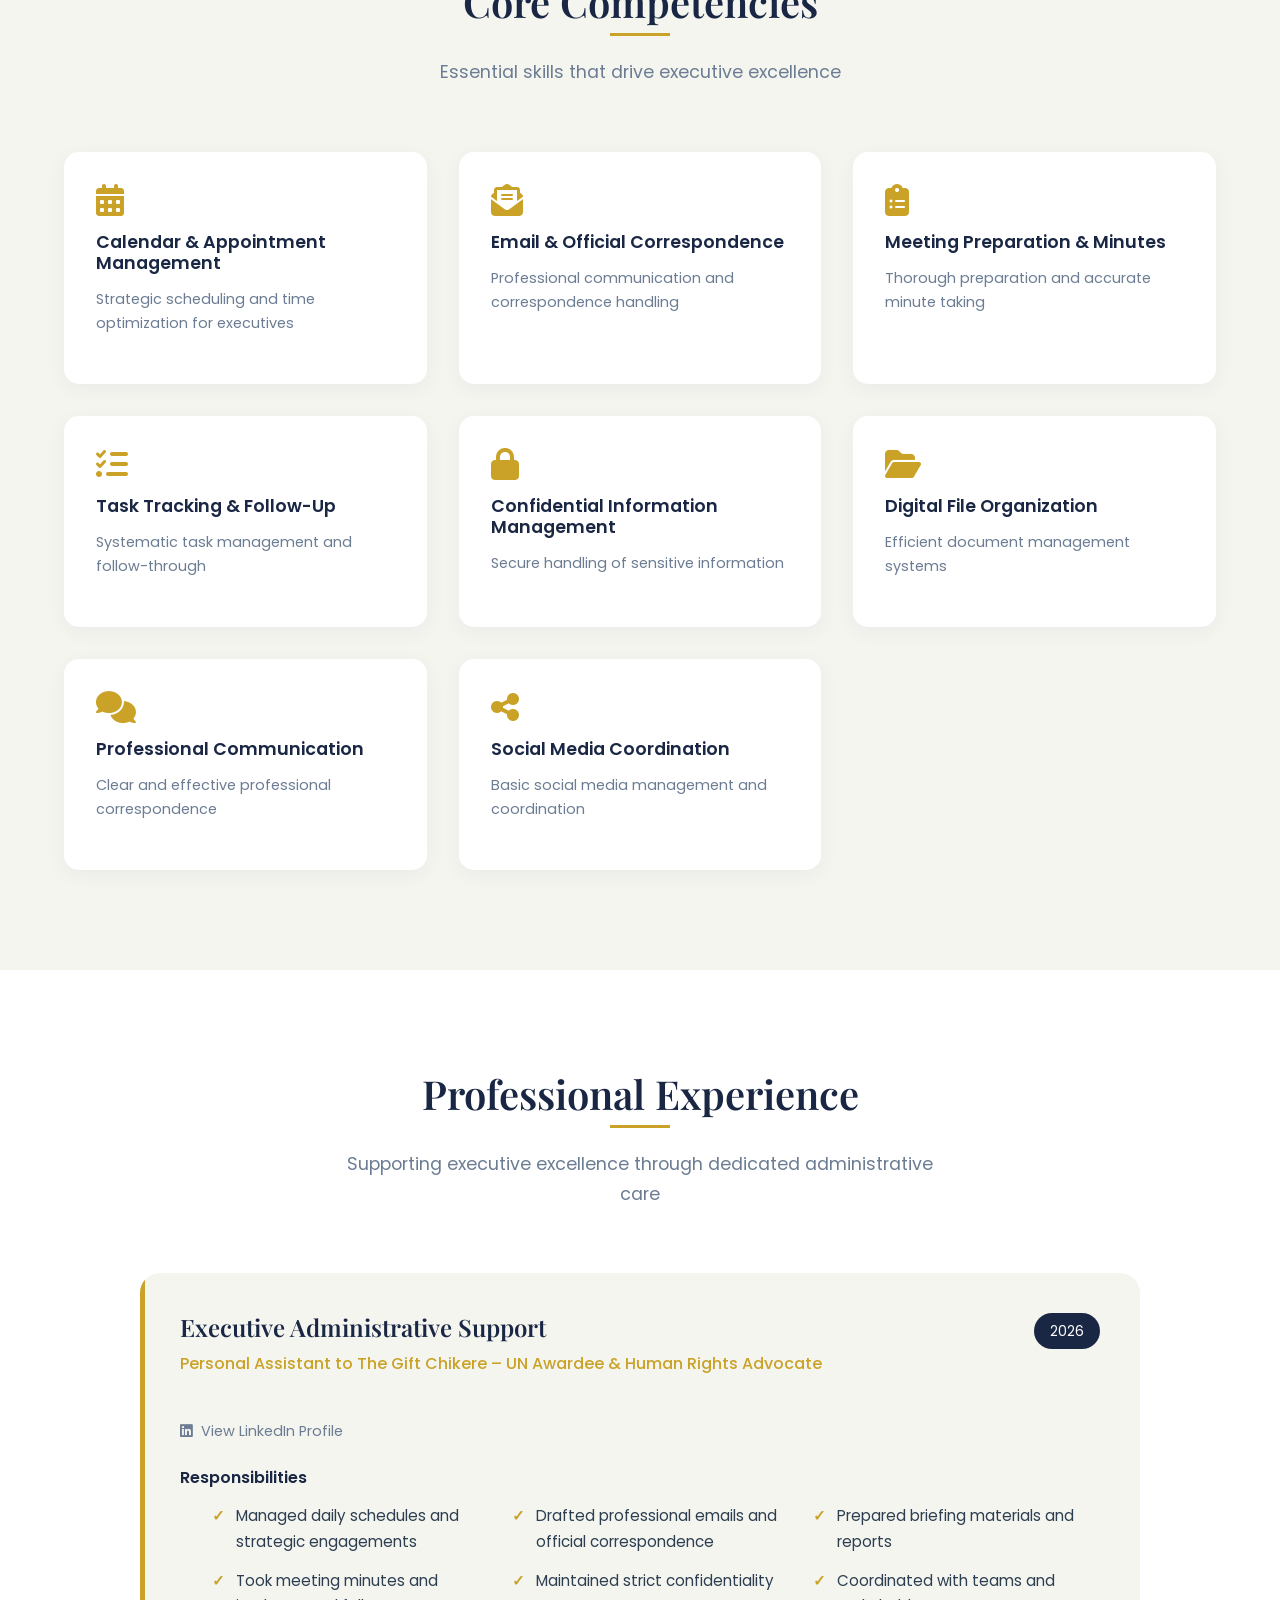
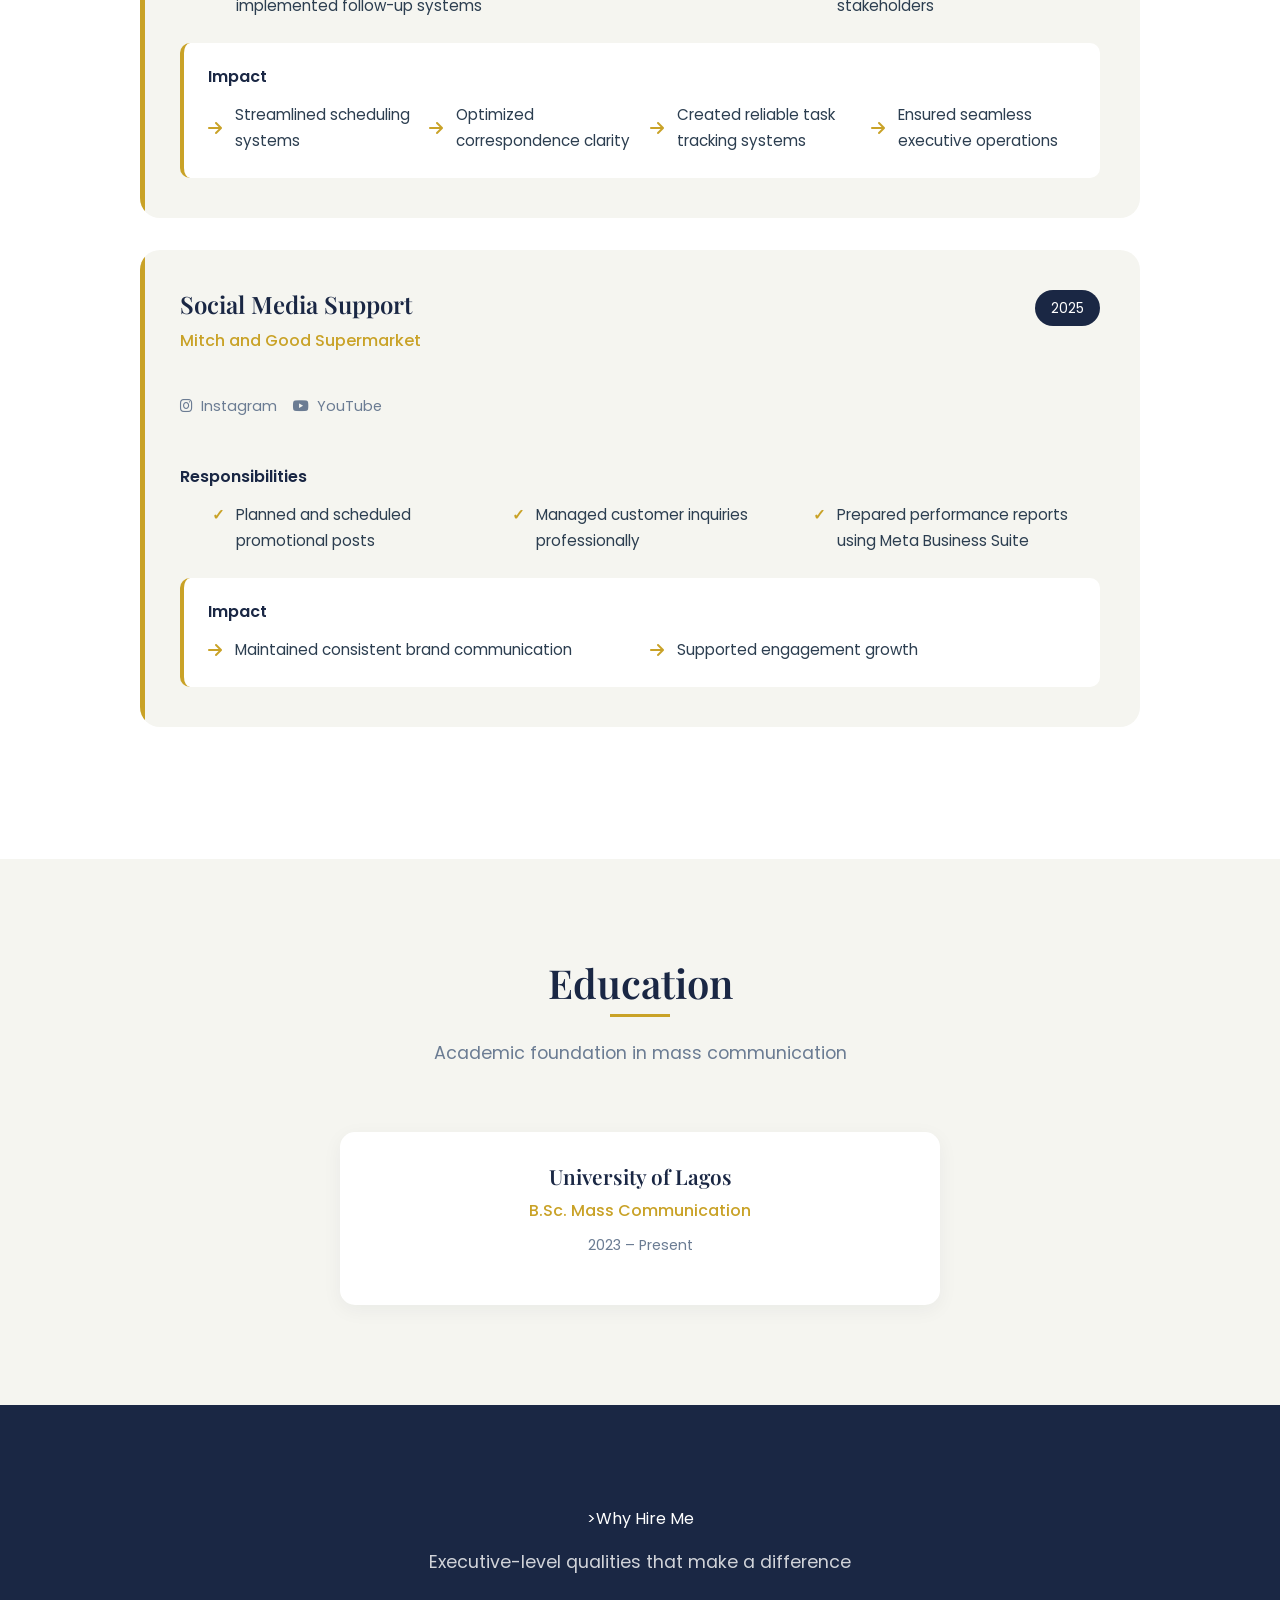
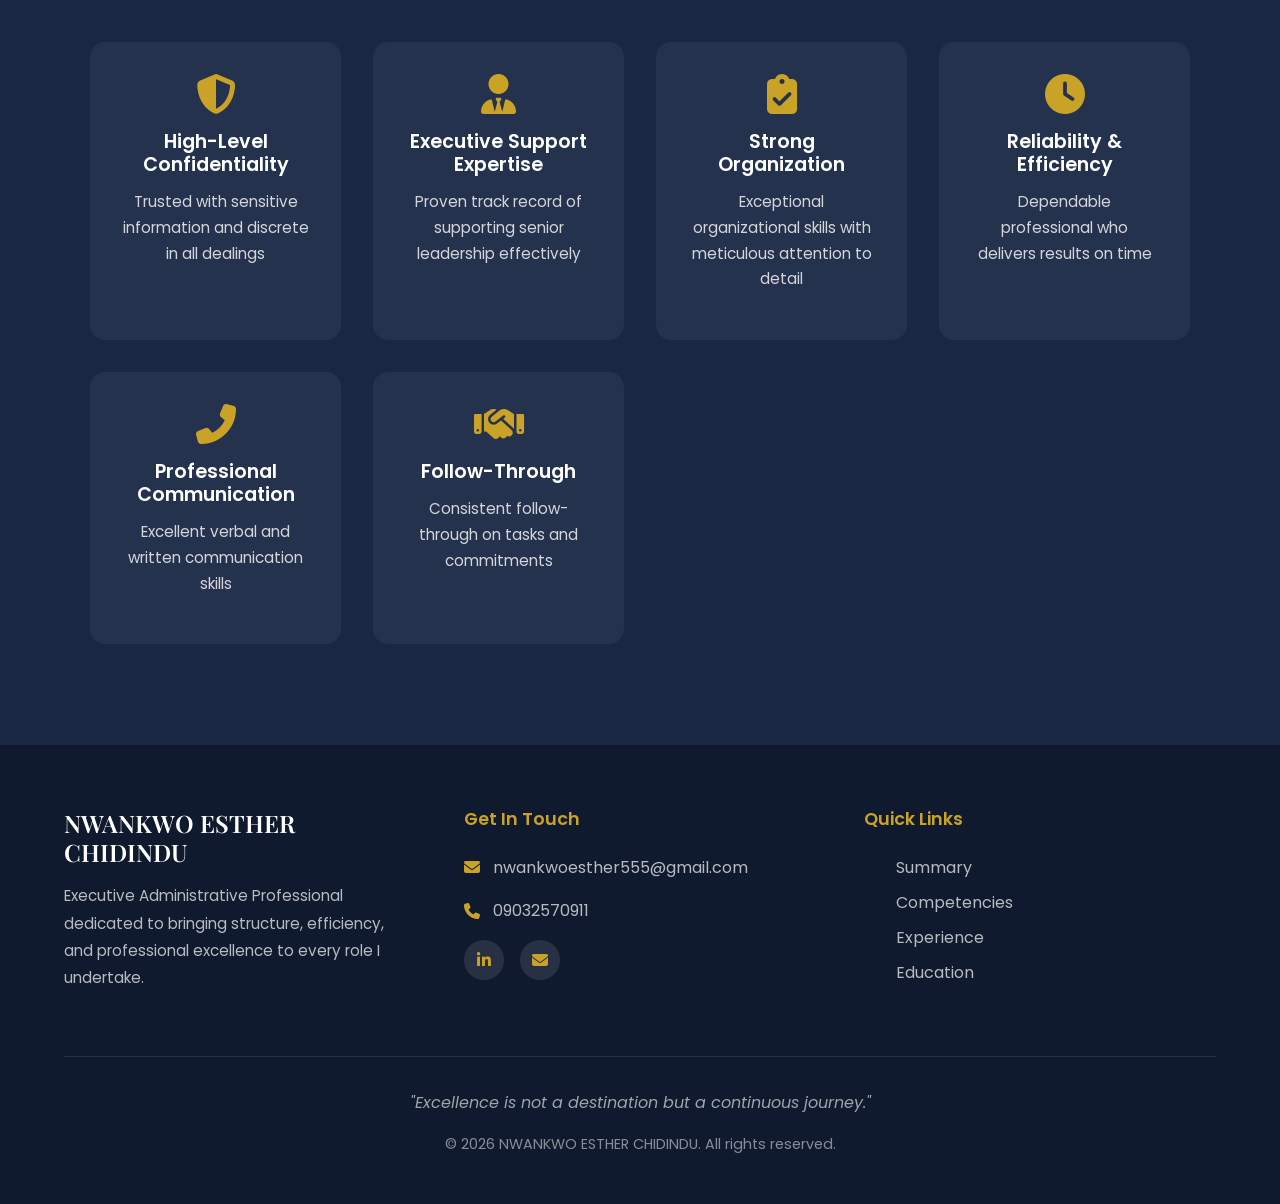
<file: public/index.html>
<!DOCTYPE html>
<html lang="en">
<head>
    <meta charset="UTF-8">
    <meta name="viewport" content="width=device-width, initial-scale=1.0">
    <title>NWANKWO ESTHER CHIDINDU | Executive Administrative Professional</title>
    <link rel="preconnect" href="https://fonts.googleapis.com">
    <link rel="preconnect" href="https://fonts.gstatic.com" crossorigin>
    <link href="https://fonts.googleapis.com/css2?family=Playfair+Display:wght@400;500;600;700&family=Poppins:wght@300;400;500;600&display=swap" rel="stylesheet">
    <link rel="stylesheet" href="https://cdnjs.cloudflare.com/ajax/libs/font-awesome/6.4.0/css/all.min.css">
    <!-- Bootstrap 5 CSS -->
    <link href="https://cdn.jsdelivr.net/npm/bootstrap@5.3.2/dist/css/bootstrap.min.css" rel="stylesheet">
    <!-- AOS Animation Library -->
    <link href="https://unpkg.com/aos@2.3.1/dist/aos.css" rel="stylesheet">
    <!-- Custom CSS -->
    <link rel="stylesheet" href="index.css">
</head>
<body>
    <!-- Navigation -->
    <nav>
        <a href="#" class="logo">NEC.</a>
        <div class="hamburger" id="hamburger" aria-label="Toggle menu">
            <span></span>
            <span></span>
            <span></span>
        </div>
        <ul class="nav-links" id="navLinks">
            <li><a href="#summary">Summary</a></li>
            <li><a href="#competencies">Competencies</a></li>
            <li><a href="#experience">Experience</a></li>
            <li><a href="#education">Education</a></li>
            <li><a href="#contact">Contact</a></li>
        </ul>
        <!-- <button class="theme-toggle" id="themeToggle" aria-label="Toggle dark mode">
            <i class="fas fa-moon"></i>
        </button> -->
    </nav>

    <!-- Hero Section -->
    <section class="hero">
        <div class="hero-content">
            <div class="hero-text">
                <h1 data-aos="fade-right" data-aos-duration="1000">NWANKWO ESTHER CHIDINDU</h1>
                <p class="title" data-aos="fade-left" data-aos-duration="1000" data-aos-delay="200">Executive Administrative Professional</p>
                <p class="tagline typing-text" data-aos="fade-up" data-aos-duration="1000" data-aos-delay="400">"Bringing Structure, Efficiency & Professional Excellence to Executive Operations."</p>
                
                <div class="contact-info" data-aos="fade-up" data-aos-duration="1000" data-aos-delay="600">
                    <p class="bounce-hover"><i class="fas fa-envelope"></i> nwankwoesther555@gmail.com</p>
                    <p class="bounce-hover"><i class="fas fa-phone"></i> 09032570911</p>
                </div>
                
                <div class="cta-buttons" data-aos="fade-up" data-aos-duration="1000" data-aos-delay="800">
                    <a href="#contact" class="btn btn-primary pulse"><i class="fas fa-paper-plane"></i> Contact Me</a>
                    <a href="https://eu.docworkspace.com/d/cbRadsurEbH7iWxe_ebg5enohy3gxuj4tev?sa=S3&st=0" target="_blank" class="btn btn-secondary"><i class="fas fa-download"></i> Download CV</a>
                </div>
            </div>
            
            <div class="hero-image floating-image" data-aos="zoom-in" data-aos-duration="1200" data-aos-delay="300">
                <img src="asset/headshot.jpeg" alt="NWANKWO ESTHER CHIDINDU">
            </div>
        </div>
    </section>

    <!-- Professional Summary -->
    <section class="summary section-reveal" id="summary">
        <div class="section-header" data-aos="fade-up">
            <h2>Professional Summary</h2>
        </div>
        <div class="summary-content">
            <p data-aos="fade-up" data-aos-delay="200">Highly organized and detail-oriented Administrative Professional with experience supporting senior leadership, including a United Nations Awardee & Human Rights Advocate. Skilled in calendar management, correspondence handling, meeting preparation, task tracking, and maintaining confidentiality. Bringing structure, efficiency, and professionalism to every aspect of executive operations.</p>
            
            <div class="summary-values" data-aos="fade-up" data-aos-delay="400">
                <div class="value-item bounce-hover">
                    <i class="fas fa-check-circle"></i>
                    <span>Structure</span>
                </div>
                <div class="value-item bounce-hover">
                    <i class="fas fa-check-circle"></i>
                    <span>Efficiency</span>
                </div>
                <div class="value-item bounce-hover">
                    <i class="fas fa-check-circle"></i>
                    <span>Confidentiality</span>
                </div>
                <div class="value-item bounce-hover">
                    <i class="fas fa-check-circle"></i>
                    <span>Professionalism</span>
                </div>
            </div>
        </div>
    </section>

    <!-- Core Competencies -->
    <section class="competencies section-reveal" id="competencies">
        <div class="section-header" data-aos="fade-up">
            <h2>Core Competencies</h2>
            <p>Essential skills that drive executive excellence</p>
        </div>
        
        <div class="competencies-grid">
            <div class="competency-card enhanced-card" data-aos="fade-up" data-aos-delay="100">
                <i class="fas fa-calendar-alt bounce-hover"></i>
                <h3>Calendar & Appointment Management</h3>
                <p>Strategic scheduling and time optimization for executives</p>
            </div>
            
            <div class="competency-card enhanced-card" data-aos="fade-up" data-aos-delay="200">
                <i class="fas fa-envelope-open-text bounce-hover"></i>
                <h3>Email & Official Correspondence</h3>
                <p>Professional communication and correspondence handling</p>
            </div>
            
            <div class="competency-card enhanced-card" data-aos="fade-up" data-aos-delay="300">
                <i class="fas fa-clipboard-list bounce-hover"></i>
                <h3>Meeting Preparation & Minutes</h3>
                <p>Thorough preparation and accurate minute taking</p>
            </div>
            
            <div class="competency-card enhanced-card" data-aos="fade-up" data-aos-delay="400">
                <i class="fas fa-tasks bounce-hover"></i>
                <h3>Task Tracking & Follow-Up</h3>
                <p>Systematic task management and follow-through</p>
            </div>
            
            <div class="competency-card enhanced-card" data-aos="fade-up" data-aos-delay="500">
                <i class="fas fa-lock bounce-hover"></i>
                <h3>Confidential Information Management</h3>
                <p>Secure handling of sensitive information</p>
            </div>
            
            <div class="competency-card enhanced-card" data-aos="fade-up" data-aos-delay="600">
                <i class="fas fa-folder-open bounce-hover"></i>
                <h3>Digital File Organization</h3>
                <p>Efficient document management systems</p>
            </div>
            
            <div class="competency-card enhanced-card" data-aos="fade-up" data-aos-delay="700">
                <i class="fas fa-comments bounce-hover"></i>
                <h3>Professional Communication</h3>
                <p>Clear and effective professional correspondence</p>
            </div>
            
            <div class="competency-card enhanced-card" data-aos="fade-up" data-aos-delay="800">
                <i class="fas fa-share-alt bounce-hover"></i>
                <h3>Social Media Coordination</h3>
                <p>Basic social media management and coordination</p>
            </div>
        </div>
    </section>

    <!-- Professional Experience -->
    <section class="experience section-reveal" id="experience">
        <div class="section-header" data-aos="fade-up">
            <h2>Professional Experience</h2>
            <p>Supporting executive excellence through dedicated administrative care</p>
        </div>
        
        <div class="experience-container">
            <!-- Executive Administrative Support -->
            <div class="experience-item fade-in enhanced-card" data-aos="fade-left" data-aos-duration="800">
                <div class="experience-header">
                    <div>
                        <h3>Executive Administrative Support</h3>
                        <p class="company">Personal Assistant to The Gift Chikere – UN Awardee & Human Rights Advocate</p>
                    </div>
                    <span class="period">2026</span>
                </div>
                
                <a href="https://www.linkedin.com/in/thegiftchikere" target="_blank" rel="noopener noreferrer" class="experience-link wave-hover">
                    <i class="fab fa-linkedin"></i> View LinkedIn Profile
                </a>
                
                <div class="experience-responsibilities">
                    <h4>Responsibilities</h4>
                    <ul>
                        <li>Managed daily schedules and strategic engagements</li>
                        <li>Drafted professional emails and official correspondence</li>
                        <li>Prepared briefing materials and reports</li>
                        <li>Took meeting minutes and implemented follow-up systems</li>
                        <li>Maintained strict confidentiality</li>
                        <li>Coordinated with teams and stakeholders</li>
                    </ul>
                </div>
                
                <div class="impact-section" data-aos="fade-up" data-aos-delay="200">
                    <h4>Impact</h4>
                    <div class="impact-grid">
                        <div class="impact-item bounce-hover">
                            <i class="fas fa-arrow-right"></i>
                            <span>Streamlined scheduling systems</span>
                        </div>
                        <div class="impact-item bounce-hover">
                            <i class="fas fa-arrow-right"></i>
                            <span>Optimized correspondence clarity</span>
                        </div>
                        <div class="impact-item bounce-hover">
                            <i class="fas fa-arrow-right"></i>
                            <span>Created reliable task tracking systems</span>
                        </div>
                        <div class="impact-item bounce-hover">
                            <i class="fas fa-arrow-right"></i>
                            <span>Ensured seamless executive operations</span>
                        </div>
                    </div>
                </div>
            </div>
            
            <!-- Social Media Support -->
            <div class="experience-item fade-in enhanced-card" data-aos="fade-right" data-aos-duration="800" data-aos-delay="200">
                <div class="experience-header">
                    <div>
                        <h3>Social Media Support</h3>
                        <p class="company">Mitch and Good Supermarket</p>
                    </div>
                    <span class="period">2025</span>
                </div>
                
                <div style="display: flex; gap: 1rem; margin-bottom: 1.5rem; flex-wrap: wrap;">
                    <a href="https://www.instagram.com/mitchandgoodsupermarket" target="_blank" rel="noopener noreferrer" class="experience-link wave-hover">
                        <i class="fab fa-instagram"></i> Instagram
                    </a>
                    <a href="https://youtube.com/@mitchandgoodsupermarketikoyi" target="_blank" rel="noopener noreferrer" class="experience-link wave-hover">
                        <i class="fab fa-youtube"></i> YouTube
                    </a>
                </div>
                
                <div class="experience-responsibilities">
                    <h4>Responsibilities</h4>
                    <ul>
                        <li>Planned and scheduled promotional posts</li>
                        <li>Managed customer inquiries professionally</li>
                        <li>Prepared performance reports using Meta Business Suite</li>
                    </ul>
                </div>
                
                <div class="impact-section" data-aos="fade-up" data-aos-delay="200">
                    <h4>Impact</h4>
                    <div class="impact-grid">
                        <div class="impact-item bounce-hover">
                            <i class="fas fa-arrow-right"></i>
                            <span>Maintained consistent brand communication</span>
                        </div>
                        <div class="impact-item bounce-hover">
                            <i class="fas fa-arrow-right"></i>
                            <span>Supported engagement growth</span>
                        </div>
                    </div>
                </div>
            </div>
        </div>
    </section>

    <!-- Education -->
    <section class="education section-reveal" id="education">
        <div class="section-header" data-aos="fade-up">
            <h2>Education</h2>
            <p>Academic foundation in mass communication</p>
        </div>
        
        <div class="education-content">
            <div class="education-item fade-in enhanced-card" data-aos="zoom-in" data-aos-delay="200">
                <h3>University of Lagos</h3>
                <p class="degree">B.Sc. Mass Communication</p>
                <p class="year">2023 – Present</p>
            </div>
        </div>
    </section>

    <!-- Why Hire Me -->
    <section class="why-hire-me section-reveal" id="why-hire-me">
        <div class="section-header" data-aos            <h2="fade-up">
>Why Hire Me</h2>
            <p>Executive-level qualities that make a difference</p>
        </div>
        
        <div class="reasons-grid">
            <div class="reason-card enhanced-card" data-aos="flip-left" data-aos-delay="100">
                <i class="fas fa-shield-alt bounce-hover"></i>
                <h3>High-Level Confidentiality</h3>
                <p>Trusted with sensitive information and discrete in all dealings</p>
            </div>
            
            <div class="reason-card enhanced-card" data-aos="flip-left" data-aos-delay="200">
                <i class="fas fa-user-tie bounce-hover"></i>
                <h3>Executive Support Expertise</h3>
                <p>Proven track record of supporting senior leadership effectively</p>
            </div>
            
            <div class="reason-card enhanced-card" data-aos="flip-left" data-aos-delay="300">
                <i class="fas fa-clipboard-check bounce-hover"></i>
                <h3>Strong Organization</h3>
                <p>Exceptional organizational skills with meticulous attention to detail</p>
            </div>
            
            <div class="reason-card enhanced-card" data-aos="flip-left" data-aos-delay="400">
                <i class="fas fa-clock bounce-hover"></i>
                <h3>Reliability & Efficiency</h3>
                <p>Dependable professional who delivers results on time</p>
            </div>
            
            <div class="reason-card enhanced-card" data-aos="flip-left" data-aos-delay="500">
                <i class="fas fa-phone-alt bounce-hover"></i>
                <h3>Professional Communication</h3>
                <p>Excellent verbal and written communication skills</p>
            </div>
            
            <div class="reason-card enhanced-card" data-aos="flip-left" data-aos-delay="600">
                <i class="fas fa-handshake bounce-hover"></i>
                <h3>Follow-Through</h3>
                <p>Consistent follow-through on tasks and commitments</p>
            </div>
        </div>
    </section>

    <!-- Footer -->
    <footer id="contact">
        <div class="footer-content">
            <div class="footer-about">
                <h3>NWANKWO ESTHER CHIDINDU</h3>
                <p>Executive Administrative Professional dedicated to bringing structure, efficiency, and professional excellence to every role I undertake.</p>
            </div>
            
            <div class="footer-contact">
                <h4>Get In Touch</h4>
                <p><i class="fas fa-envelope"></i> nwankwoesther555@gmail.com</p>
                <p><i class="fas fa-phone"></i> 09032570911</p>
                <div class="social-links">
                    <a href="#" title="LinkedIn"><i class="fab fa-linkedin-in"></i></a>
                    <a href="mailto:nwankwoesther555@gmail.com" title="Email"><i class="fas fa-envelope"></i></a>
                </div>
            </div>
            
            <div class="footer-links">
                <h4>Quick Links</h4>
                <ul style="list-style: none;">
                    <li><a href="#summary" style="color: rgba(255,255,255,0.7); text-decoration: none; display: block; margin-bottom: 0.5rem;">Summary</a></li>
                    <li><a href="#competencies" style="color: rgba(255,255,255,0.7); text-decoration: none; display: block; margin-bottom: 0.5rem;">Competencies</a></li>
                    <li><a href="#experience" style="color: rgba(255,255,255,0.7); text-decoration: none; display: block; margin-bottom: 0.5rem;">Experience</a></li>
                    <li><a href="#education" style="color: rgba(255,255,255,0.7); text-decoration: none; display: block; margin-bottom: 0.5rem;">Education</a></li>
                </ul>
            </div>
        </div>
        
        <div class="footer-bottom">
            <p class="quote">"Excellence is not a destination but a continuous journey."</p>
            <p class="copyright">&copy; 2026 NWANKWO ESTHER CHIDINDU. All rights reserved.</p>
        </div>
    </footer>

    <!-- Bootstrap 5 JS -->
    <script src="https://cdn.jsdelivr.net/npm/bootstrap@5.3.2/dist/js/bootstrap.bundle.min.js"></script>
    <!-- AOS Animation JS -->
    <script src="https://unpkg.com/aos@2.3.1/dist/aos.js"></script>
    <!-- Custom JS -->
    <script src="index.js"></script>
    
    <!-- Back to Top Button -->
    <button class="back-to-top" aria-label="Back to top">
        <i class="fas fa-arrow-up"></i>
    </button>
</body>
</html>
</file>
<file: public/index.css>
:root {
            --white: #ffffff;
            --soft-beige: #f5f5f0;
            --navy-blue: #1a2744;
            --muted-gold: #c9a227;
            --gold-light: #e8d48a;
            --text-dark: #2c3e50;
            --text-light: #6b7c93;
            --shadow: 0 10px 40px rgba(26, 39, 68, 0.1);
            --nav-bg: rgba(255, 255, 255, 0.95);
            --card-bg: #ffffff;
            --card-shadow: 0 5px 20px rgba(26, 39, 68, 0.05);
            --border-color: rgba(26, 39, 68, 0.1);
        }

        [data-theme="dark"] {
            --white: #1a1a2e;
            --soft-beige: #16213e;
            --navy-blue: #0f3460;
            --muted-gold: #e8b923;
            --gold-light: #c9a227;
            --text-dark: #eaeaea;
            --text-light: #a0a0a0;
            --shadow: 0 10px 40px rgba(0,0, 0 0, .3);
            --nav-bg: rgba(26, 26, 46, 0.95);
            --card-bg: #1a1a2e;
            --card-shadow: 0 5px 20px rgba(0, 0, 0, 0.2);
            --border-color: rgba(255, 255, 255, 0.1);
        }

        * {
            margin: 0;
            padding: 0;
            box-sizing: border-box;
        }

        html {
            scroll-behavior: smooth;
        }

        body {
            font-family: 'Poppins', sans-serif;
            color: var(--text-dark);
            background-color: var(--white);
            line-height: 1.7;
            overflow-x: hidden;
        }

        h1, h2, h3, h4 {
            font-family: 'Playfair Display', serif;
            font-weight: 600;
        }

        /* Navigation */
        nav {
            position: fixed;
            top: 0;
            left: 0;
            right: 0;
            background: rgba(255, 255, 255, 0.95);
            -webkit-backdrop-filter: blur(10px);
            backdrop-filter: blur(10px);
            padding: 1rem 5%;
            display: flex;
            justify-content: space-between;
            align-items: center;
            z-index: 1000;
            box-shadow: 0 2px 20px rgba(26, 39, 68, 0.05);
        }

        .logo {
            font-family: 'Playfair Display', serif;
            font-size: 1.3rem;
            font-weight: 700;
            color: var(--navy-blue);
            text-decoration: none;
        }

        .nav-links {
            display: flex;
            gap: 2rem;
            list-style: none;
        }

        .nav-links a {
            text-decoration: none;
            color: var(--text-dark);
            font-size: 0.9rem;
            font-weight: 500;
            transition: color 0.3s ease;
            position: relative;
        }

        .nav-links a::after {
            content: '';
            position: absolute;
            bottom: -5px;
            left: 0;
            width: 0;
            height: 2px;
            background: var(--muted-gold);
            transition: width 0.3s ease;
        }

        .nav-links a:hover {
            color: var(--navy-blue);
        }

        .nav-links a:hover::after {
            width: 100%;
        }

        /* Hero Section */
        .hero {
            min-height: 100vh;
            display: flex;
            align-items: center;
            padding: 120px 5% 80px;
            background: linear-gradient(135deg, var(--soft-beige) 0%, var(--white) 50%, var(--soft-beige) 100%);
            position: relative;
            overflow: hidden;
        }

        .hero::before {
            content: '';
            position: absolute;
            top: -50%;
            right: -20%;
            width: 600px;
            height: 600px;
            background: radial-gradient(circle, rgba(201, 162, 39, 0.1) 0%, transparent 70%);
            border-radius: 50%;
        }

        .hero-content {
            display: grid;
            grid-template-columns: 1fr 1fr;
            gap: 4rem;
            align-items: center;
            max-width: 1400px;
            margin: 0 auto;
            width: 100%;
        }

        .hero-text {
            opacity: 0;
            animation: fadeInUp 1s ease forwards;
            animation-delay: 0.3s;
        }

        .hero-text h1 {
            font-size: 3.5rem;
            color: var(--navy-blue);
            line-height: 1.2;
            margin-bottom: 1rem;
        }

        .hero-text .title {
            font-size: 1.4rem;
            color: var(--muted-gold);
            font-weight: 500;
            margin-bottom: 1.5rem;
            letter-spacing: 1px;
        }

        .hero-text .tagline {
            font-size: 1.1rem;
            color: var(--text-light);
            margin-bottom: 2rem;
            font-style: italic;
            border-left: 3px solid var(--muted-gold);
            padding-left: 1rem;
        }

        .contact-info {
            margin-bottom: 2rem;
        }

        .contact-info p {
            display: flex;
            align-items: center;
            gap: 0.8rem;
            margin-bottom: 0.8rem;
            color: var(--text-dark);
        }

        .contact-info i {
            color: var(--muted-gold);
            width: 20px;
        }

        .cta-buttons {
            display: flex;
            gap: 1rem;
            flex-wrap: wrap;
        }

        .btn {
            padding: 1rem 2rem;
            border-radius: 50px;
            font-size: 0.95rem;
            font-weight: 500;
            text-decoration: none;
            transition: all 0.3s ease;
            cursor: pointer;
            display: inline-flex;
            align-items: center;
            gap: 0.5rem;
        }

        .btn-primary {
            background: var(--navy-blue);
            color: var(--white);
            border: 2px solid var(--navy-blue);
        }

        .btn-primary:hover {
            background: transparent;
            color: var(--navy-blue);
            transform: translateY(-2px);
        }

        .btn-secondary {
            background: transparent;
            color: var(--navy-blue);
            border: 2px solid var(--navy-blue);
        }

        .btn-secondary:hover {
            background: var(--navy-blue);
            color: var(--white);
            transform: translateY(-2px);
        }

        .hero-image {
            display: flex;
            justify-content: center;
            align-items: center;
            opacity: 0;
            animation: fadeInUp 1s ease forwards;
            animation-delay: 0.6s;
        }

        .hero-image img {
            width: 100%;
            max-width: 450px;
            height: auto;
            border-radius: 20px;
            box-shadow: var(--shadow);
            object-fit: cover;
        }

        .hero-image::before {
            content: '';
            position: absolute;
            width: 450px;
            height: 450px;
            border: 3px solid var(--muted-gold);
            border-radius: 20px;
            top: 50%;
            transform: translateY(-50%) translateX(30px);
            z-index: -1;
        }

        /* Section Styles */
        section {
            padding: 100px 5%;
        }

        .section-header {
            text-align: center;
            margin-bottom: 4rem;
        }

        .section-header h2 {
            font-size: 2.5rem;
            color: var(--navy-blue);
            margin-bottom: 1rem;
            position: relative;
            display: inline-block;
        }

        .section-header h2::after {
            content: '';
            position: absolute;
            bottom: -10px;
            left: 50%;
            transform: translateX(-50%);
            width: 60px;
            height: 3px;
            background: var(--muted-gold);
        }

        .section-header p {
            color: var(--text-light);
            font-size: 1.1rem;
            max-width: 600px;
            margin: 1rem auto 0;
        }

        /* Professional Summary */
        .summary {
            background: var(--white);
        }

        .summary-content {
            max-width: 900px;
            margin: 0 auto;
            text-align: center;
        }

        .summary-content p {
            font-size: 1.15rem;
            color: var(--text-dark);
            line-height: 1.9;
        }

        .summary-values {
            display: flex;
            justify-content: center;
            gap: 3rem;
            margin-top: 3rem;
            flex-wrap: wrap;
        }

        .value-item {
            display: flex;
            align-items: center;
            gap: 0.8rem;
            color: var(--navy-blue);
            font-weight: 500;
        }

        .value-item i {
            color: var(--muted-gold);
        }

        /* Core Competencies */
        .competencies {
            background: var(--soft-beige);
        }

        .competencies-grid {
            display: grid;
            grid-template-columns: repeat(auto-fit, minmax(280px, 1fr));
            gap: 2rem;
            max-width: 1200px;
            margin: 0 auto;
        }

        .competency-card {
            background: var(--white);
            padding: 2rem;
            border-radius: 15px;
            box-shadow: 0 5px 20px rgba(26, 39, 68, 0.05);
            transition: all 0.3s ease;
            opacity: 0;
            animation: fadeInUp 0.6s ease forwards;
        }

        .competency-card:nth-child(1) { animation-delay: 0.1s; }
        .competency-card:nth-child(2) { animation-delay: 0.2s; }
        .competency-card:nth-child(3) { animation-delay: 0.3s; }
        .competency-card:nth-child(4) { animation-delay: 0.4s; }
        .competency-card:nth-child(5) { animation-delay: 0.5s; }
        .competency-card:nth-child(6) { animation-delay: 0.6s; }
        .competency-card:nth-child(7) { animation-delay: 0.7s; }
        .competency-card:nth-child(8) { animation-delay: 0.8s; }

        .competency-card:hover {
            transform: translateY(-5px);
            box-shadow: var(--shadow);
        }

        .competency-card i {
            font-size: 2rem;
            color: var(--muted-gold);
            margin-bottom: 1rem;
        }

        .competency-card h3 {
            font-size: 1.1rem;
            color: var(--navy-blue);
            margin-bottom: 0.8rem;
            font-family: 'Poppins', sans-serif;
            font-weight: 600;
        }

        .competency-card p {
            color: var(--text-light);
            font-size: 0.9rem;
        }

        /* Experience Section */
        .experience {
            background: var(--white);
        }

        .experience-container {
            max-width: 1000px;
            margin: 0 auto;
        }

        .experience-item {
            background: var(--soft-beige);
            border-radius: 20px;
            padding: 2.5rem;
            margin-bottom: 2rem;
            position: relative;
            overflow: hidden;
        }

        .experience-item::before {
            content: '';
            position: absolute;
            left: 0;
            top: 0;
            height: 100%;
            width: 5px;
            background: var(--muted-gold);
        }

        .experience-header {
            display: flex;
            justify-content: space-between;
            align-items: flex-start;
            margin-bottom: 1.5rem;
            flex-wrap: wrap;
            gap: 1rem;
        }

        .experience-header h3 {
            font-size: 1.5rem;
            color: var(--navy-blue);
        }

        .experience-header .company {
            color: var(--muted-gold);
            font-weight: 500;
        }

        .experience-header .period {
            background: var(--navy-blue);
            color: var(--white);
            padding: 0.4rem 1rem;
            border-radius: 20px;
            font-size: 0.85rem;
        }

        .experience-link {
            color: var(--text-light);
            text-decoration: none;
            font-size: 0.9rem;
            display: inline-flex;
            align-items: center;
            gap: 0.5rem;
            margin-bottom: 1.5rem;
            transition: color 0.3s ease;
        }

        .experience-link:hover {
            color: var(--muted-gold);
        }

        .experience-responsibilities {
            margin-bottom: 1.5rem;
        }

        .experience-responsibilities h4 {
            font-size: 1rem;
            color: var(--navy-blue);
            margin-bottom: 1rem;
            font-family: 'Poppins', sans-serif;
            font-weight: 600;
        }

        .experience-responsibilities ul {
            list-style: none;
            display: grid;
            grid-template-columns: repeat(auto-fit, minmax(250px, 1fr));
            gap: 0.8rem;
        }

        .experience-responsibilities li {
            position: relative;
            padding-left: 1.5rem;
            color: var(--text-dark);
            font-size: 0.95rem;
        }

        .experience-responsibilities li::before {
            content: '✓';
            position: absolute;
            left: 0;
            color: var(--muted-gold);
            font-weight: bold;
        }

        .impact-section {
            background: var(--white);
            padding: 1.5rem;
            border-radius: 10px;
            border-left: 4px solid var(--muted-gold);
        }

        .impact-section h4 {
            font-size: 1rem;
            color: var(--navy-blue);
            margin-bottom: 1rem;
            font-family: 'Poppins', sans-serif;
            font-weight: 600;
        }

        .impact-grid {
            display: grid;
            grid-template-columns: repeat(auto-fit, minmax(200px, 1fr));
            gap: 1rem;
        }

        .impact-item {
            display: flex;
            align-items: center;
            gap: 0.8rem;
        }

        .impact-item i {
            color: var(--muted-gold);
        }

        .impact-item span {
            color: var(--text-dark);
            font-size: 0.95rem;
        }

        /* Education Section */
        .education {
            background: var(--soft-beige);
        }

        .education-content {
            max-width: 600px;
            margin: 0 auto;
        }

        .education-item {
            background: var(--white);
            padding: 2rem;
            border-radius: 15px;
            text-align: center;
            box-shadow: 0 5px 20px rgba(26, 39, 68, 0.05);
        }

        .education-item h3 {
            font-size: 1.3rem;
            color: var(--navy-blue);
            margin-bottom: 0.5rem;
        }

        .education-item .degree {
            color: var(--muted-gold);
            font-weight: 500;
            margin-bottom: 0.5rem;
        }

        .education-item .year {
            color: var(--text-light);
            font-size: 0.9rem;
        }

        /* Why Hire Me Section */
        .why-hire-me {
            background: var(--navy-blue);
            color: var(--white);
        }

        .why-hire-me .section-header h2 {
            color: var(--white);
        }

        .why-hire-me .section-header h2::after {
            background: var(--muted-gold);
        }

        .why-hire-me .section-header p {
            color: rgba(255, 255, 255, 0.8);
        }

        .reasons-grid {
            display: grid;
            grid-template-columns: repeat(auto-fit, minmax(250px, 1fr));
            gap: 2rem;
            max-width: 1100px;
            margin: 0 auto;
        }

        .reason-card {
            text-align: center;
            padding: 2rem;
            background: rgba(255, 255, 255, 0.05);
            border-radius: 15px;
            transition: all 0.3s ease;
        }

        .reason-card:hover {
            background: rgba(255, 255, 255, 0.1);
            transform: translateY(-5px);
        }

        .reason-card i {
            font-size: 2.5rem;
            color: var(--muted-gold);
            margin-bottom: 1rem;
        }

        .reason-card h3 {
            font-size: 1.2rem;
            margin-bottom: 0.8rem;
            font-family: 'Poppins', sans-serif;
            font-weight: 600;
        }

        .reason-card p {
            color: rgba(255, 255, 255, 0.8);
            font-size: 0.95rem;
        }

        /* Footer */
        footer {
            background: #0f1a2e;
            color: var(--white);
            padding: 4rem 5% 2rem;
        }

        .footer-content {
            max-width: 1200px;
            margin: 0 auto;
            display: grid;
            grid-template-columns: repeat(auto-fit, minmax(250px, 1fr));
            gap: 3rem;
            margin-bottom: 3rem;
        }

        .footer-about h3 {
            font-size: 1.5rem;
            margin-bottom: 1rem;
            color: var(--white);
        }

        .footer-about p {
            color: rgba(255, 255, 255, 0.7);
            font-size: 0.95rem;
            line-height: 1.8;
        }

        .footer-contact h4,
        .footer-links h4 {
            font-size: 1.1rem;
            margin-bottom: 1.5rem;
            color: var(--muted-gold);
            font-family: 'Poppins', sans-serif;
            font-weight: 600;
        }

        .footer-contact p {
            display: flex;
            align-items: center;
            gap: 0.8rem;
            margin-bottom: 1rem;
            color: rgba(255, 255, 255, 0.7);
        }

        .footer-contact i {
            color: var(--muted-gold);
        }

        .footer-contact a {
            color: rgba(255, 255, 255, 0.7);
            text-decoration: none;
            transition: color 0.3s ease;
        }

        .footer-contact a:hover {
            color: var(--muted-gold);
        }

        .social-links {
            display: flex;
            gap: 1rem;
            margin-top: 1rem;
        }

        .social-links a {
            width: 40px;
            height: 40px;
            background: rgba(255, 255, 255, 0.1);
            border-radius: 50%;
            display: flex;
            align-items: center;
            justify-content: center;
            color: var(--white);
            text-decoration: none;
            transition: all 0.3s ease;
        }

        .social-links a:hover {
            background: var(--muted-gold);
            transform: translateY(-3px);
        }

        .footer-bottom {
            text-align: center;
            padding-top: 2rem;
            border-top: 1px solid rgba(255, 255, 255, 0.1);
        }

        .footer-bottom .quote {
            font-style: italic;
            color: rgba(255, 255, 255, 0.6);
            margin-bottom: 1rem;
        }

        .footer-bottom .copyright {
            color: rgba(255, 255, 255, 0.5);
            font-size: 0.9rem;
        }

        /* Animations */
        @keyframes fadeInUp {
            from {
                opacity: 0;
                transform: translateY(30px);
            }
            to {
                opacity: 1;
                transform: translateY(0);
            }
        }

        /* Typing Animation */
        @keyframes typing {
            from { width: 0; }
            to { width: 100%; }
        }

        @keyframes blink-caret {
            from, to { border-color: transparent; }
            50% { border-color: var(--muted-gold); }
        }

        .typing-text {
            overflow: hidden;
            white-space: nowrap;
            border-right: 3px solid var(--muted-gold);
            animation: typing 3s steps(40, end), blink-caret 0.75s step-end infinite;
            display: inline-block;
            max-width: fit-content;
        }

        /* Floating Animation for Profile Image */
        @keyframes float {
            0%, 100% { transform: translateY(0px) rotate(0deg); }
            50% { transform: translateY(-20px) rotate(2deg); }
        }

        .floating-image {
            animation: float 4s ease-in-out infinite;
        }

        /* Pulse Animation for CTA Button */
        @keyframes pulse {
            0%, 100% { box-shadow: 0 0 0 0 rgba(201, 162, 39, 0.4); }
            50% { box-shadow: 0 0 0 15px rgba(201, 162, 39, 0); }
        }

        .btn-primary.pulse {
            animation: pulse 2s infinite;
        }

        /* Bounce Animation for icons */
        @keyframes bounce {
            0%, 100% { transform: translateY(0); }
            50% { transform: translateY(-10px); }
        }

        .bounce-hover:hover i {
            animation: bounce 0.6s ease-in-out;
        }

        /* Scale Animation */
        @keyframes scaleIn {
            from { transform: scale(0.8); opacity: 0; }
            to { transform: scale(1); opacity: 1; }
        }

        .scale-in {
            animation: scaleIn 0.5s ease-out forwards;
        }

        /* Rotate Animation */
        @keyframes rotateIn {
            from { transform: rotate(-180deg); opacity: 0; }
            to { transform: rotate(0deg); opacity: 1; }
        }

        /* Gradient Animation */
        @keyframes gradientShift {
            0% { background-position: 0% 50%; }
            50% { background-position: 100% 50%; }
            100% { background-position: 0% 50%; }
        }

        .animated-gradient {
            background-size: 200% 200%;
            animation: gradientShift 5s ease infinite;
        }

        /* Section Reveal Animation */
        .section-reveal {
            opacity: 0;
            transform: translateY(50px);
            transition: all 0.8s cubic-bezier(0.5, 0, 0, 1);
        }

        .section-reveal.visible {
            opacity: 1;
            transform: translateY(0);
        }

        /* Enhanced Card Hover */
        .enhanced-card {
            transition: all 0.4s cubic-bezier(0.175, 0.885, 0.32, 1.275);
        }

        .enhanced-card:hover {
            transform: translateY(-10px) scale(1.02);
            box-shadow: 0 25px 50px rgba(26, 39, 68, 0.15);
        }

        /* Button Hover Enhancements */
        .btn {
            position: relative;
            overflow: hidden;
            z-index: 1;
        }

        .btn::before {
            content: '';
            position: absolute;
            top: 0;
            left: -100%;
            width: 100%;
            height: 100%;
            background: linear-gradient(90deg, transparent, rgba(255,255,255,0.2), transparent);
            transition: left 0.5s ease;
            z-index: -1;
        }

        .btn:hover::before {
            left: 100%;
        }

        .btn:hover {
            transform: translateY(-3px) scale(1.02);
        }

        .fade-in {
            opacity: 0;
            transform: translateY(30px);
            transition: all 0.6s ease;
        }

        .fade-in.visible {
            opacity: 1;
            transform: translateY(0);
        }

        /* Shimmer Effect */
        @keyframes shimmer {
            0% { background-position: -1000px 0; }
            100% { background-position: 1000px 0; }
        }

        .shimmer {
            background: linear-gradient(90deg, transparent 0%, rgba(255,255,255,0.3) 50%, transparent 100%);
            background-size: 1000px 100%;
            animation: shimmer 3s infinite;
        }

        /* Wave Animation */
        @keyframes wave {
            0%, 100% { transform: rotate(0deg); }
            25% { transform: rotate(-10deg); }
            75% { transform: rotate(10deg); }
        }

        .wave-hover:hover {
            animation: wave 0.5s ease-in-out;
        }

        /* Back to Top Button */
        .back-to-top {
            position: fixed;
            bottom: 30px;
            right: 30px;
            width: 50px;
            height: 50px;
            background: var(--navy-blue);
            color: var(--white);
            border: 2px solid var(--navy-blue);
            border-radius: 50%;
            cursor: pointer;
            display: flex;
            align-items: center;
            justify-content: center;
            font-size: 1.2rem;
            opacity: 0;
            visibility: hidden;
            transition: all 0.3s ease;
            z-index: 999;
            box-shadow: 0 5px 20px rgba(26, 39, 68, 0.3);
        }

        .back-to-top.visible {
            opacity: 1;
            visibility: visible;
        }

        .back-to-top:hover {
            background: var(--muted-gold);
            border-color: var(--muted-gold);
            transform: translateY(-5px);
            box-shadow: 0 8px 25px rgba(201, 162, 39, 0.4);
        }

        .back-to-top i {
            transition: transform 0.3s ease;
        }

        .back-to-top:hover i {
            transform: translateY(-3px);
        }

        /* Mobile Responsive */
        @media (max-width: 968px) {
            .hero {
                padding: 100px 5% 60px;
                min-height: auto;
            }

            .hero-content {
                grid-template-columns: 1fr;
                gap: 2rem;
                text-align: center;
            }

            .hero-text {
                order: 2;
            }

            .hero-text h1 {
                font-size: 2.2rem;
                line-height: 1.3;
            }

            .hero-text .title {
                font-size: 1.1rem;
            }

            .hero-text .tagline {
                font-size: 1rem;
                border-left: none;
                border-bottom: 3px solid var(--muted-gold);
                padding-left: 0;
                padding-bottom: 1rem;
            }

            .hero-image {
                order: 1;
                justify-content: center;
            }

            .hero-image img {
                max-width: 280px;
                width: 80%;
                height: auto;
            }

            .hero-image::before {
                display: none;
            }

            .contact-info {
                display: flex;
                flex-direction: column;
                align-items: center;
            }

            .cta-buttons {
                justify-content: center;
            }

            /* Mobile Navigation */
            .nav-links {
                position: fixed;
                top: 70px;
                left: 0;
                right: 0;
                background: var(--nav-bg);
                flex-direction: column;
                align-items: center;
                padding: 2rem 0;
                gap: 1.5rem;
                box-shadow: 0 10px 30px rgba(26, 39, 68, 0.1);
                transform: translateY(-150%);
                transition: transform 0.3s ease;
                z-index: 999;
            }

            .nav-links.active {
                transform: translateY(0);
            }

            .nav-links a {
                font-size: 1.1rem;
            }

            /* Hamburger Menu */
            .hamburger {
                display: flex;
                flex-direction: column;
                gap: 5px;
                cursor: pointer;
                z-index: 1001;
            }

            .hamburger span {
                width: 25px;
                height: 3px;
                background: var(--navy-blue);
                transition: all 0.3s ease;
                border-radius: 2px;
            }

            .hamburger.active span:nth-child(1) {
                transform: rotate(45deg) translate(5px, 5px);
            }

            .hamburger.active span:nth-child(2) {
                opacity: 0;
            }

            .hamburger.active span:nth-child(3) {
                transform: rotate(-45deg) translate(7px, -6px);
            }

            nav {
                padding: 1rem 5%;
            }

            nav .logo {
                z-index: 1001;
            }
        }

        @media (max-width: 576px) {
            .hero {
                padding: 90px 4% 50px;
            }

            .hero-text h1 {
                font-size: 1.8rem;
            }

            .hero-text .title {
                font-size: 1rem;
            }

            .hero-text .tagline {
                font-size: 0.9rem;
            }

            .hero-image img {
                max-width: 220px;
                width: 70%;
            }

            .cta-buttons {
                flex-direction: column;
                gap: 0.8rem;
            }

            .btn {
                width: 100%;
                justify-content: center;
                padding: 0.9rem 1.5rem;
            }

            .contact-info p {
                font-size: 0.9rem;
            }

            .section-header h2 {
                font-size: 1.8rem;
            }

            section {
                padding: 50px 4%;
            }

            .experience-item {
                padding: 1.2rem;
            }

            .summary-values {
                flex-direction: column;
                align-items: center;
                gap: 1.5rem;
            }

            .competencies-grid,
            .reasons-grid,
            .impact-grid {
                grid-template-columns: 1fr;
            }

            .experience-responsibilities ul {
                grid-template-columns: 1fr;
            }
        }

        /* Default hamburger hidden */
        .hamburger {
            display: none;
        }

        /* Typing animation for desktop */
        .typing-text {
            overflow: hidden;
            white-space: normal;
            border-right: none;
            animation: none;
            display: block;
        }

        /* Fix horizontal overflow */
        body {
            overflow-x: hidden;
            max-width: 100vw;
        }

        /* Theme Toggle Button */
        /* .theme-toggle {
            background: transparent;
            border: 2px solid var(--navy-blue);
            border-radius: 50%;
            width: 40px;
            height: 40px;
            cursor: pointer;
            display: flex;
            align-items: center;
            justify-content: center;
            color: var(--navy-blue);
            font-size: 1rem;
            transition: all 0.3s ease;
            margin-left: 1rem;
        }

        .theme-toggle:hover {
            background: var(--navy-blue);
            color: var(--white);
            transform: rotate(15deg);
        }

        .theme-toggle i {
            transition: transform 0.3s ease;
        }

        .theme-toggle:hover i {
            transform: scale(1.1);
        } */

        /* Dark mode specific overrides */
        [data-theme="dark"] nav {
            background: var(--nav-bg);
        }

        [data-theme="dark"] .competency-card {
            background: var(--card-bg);
            box-shadow: var(--card-shadow);
        }

        [data-theme="dark"] .education-item {
            background: var(--card-bg);
            box-shadow: var(--card-shadow);
        }

        [data-theme="dark"] .impact-section {
            background: var(--card-bg);
        }

        [data-theme="dark"] .hero-image::before {
            border-color: var(--muted-gold);
        }
</file>
